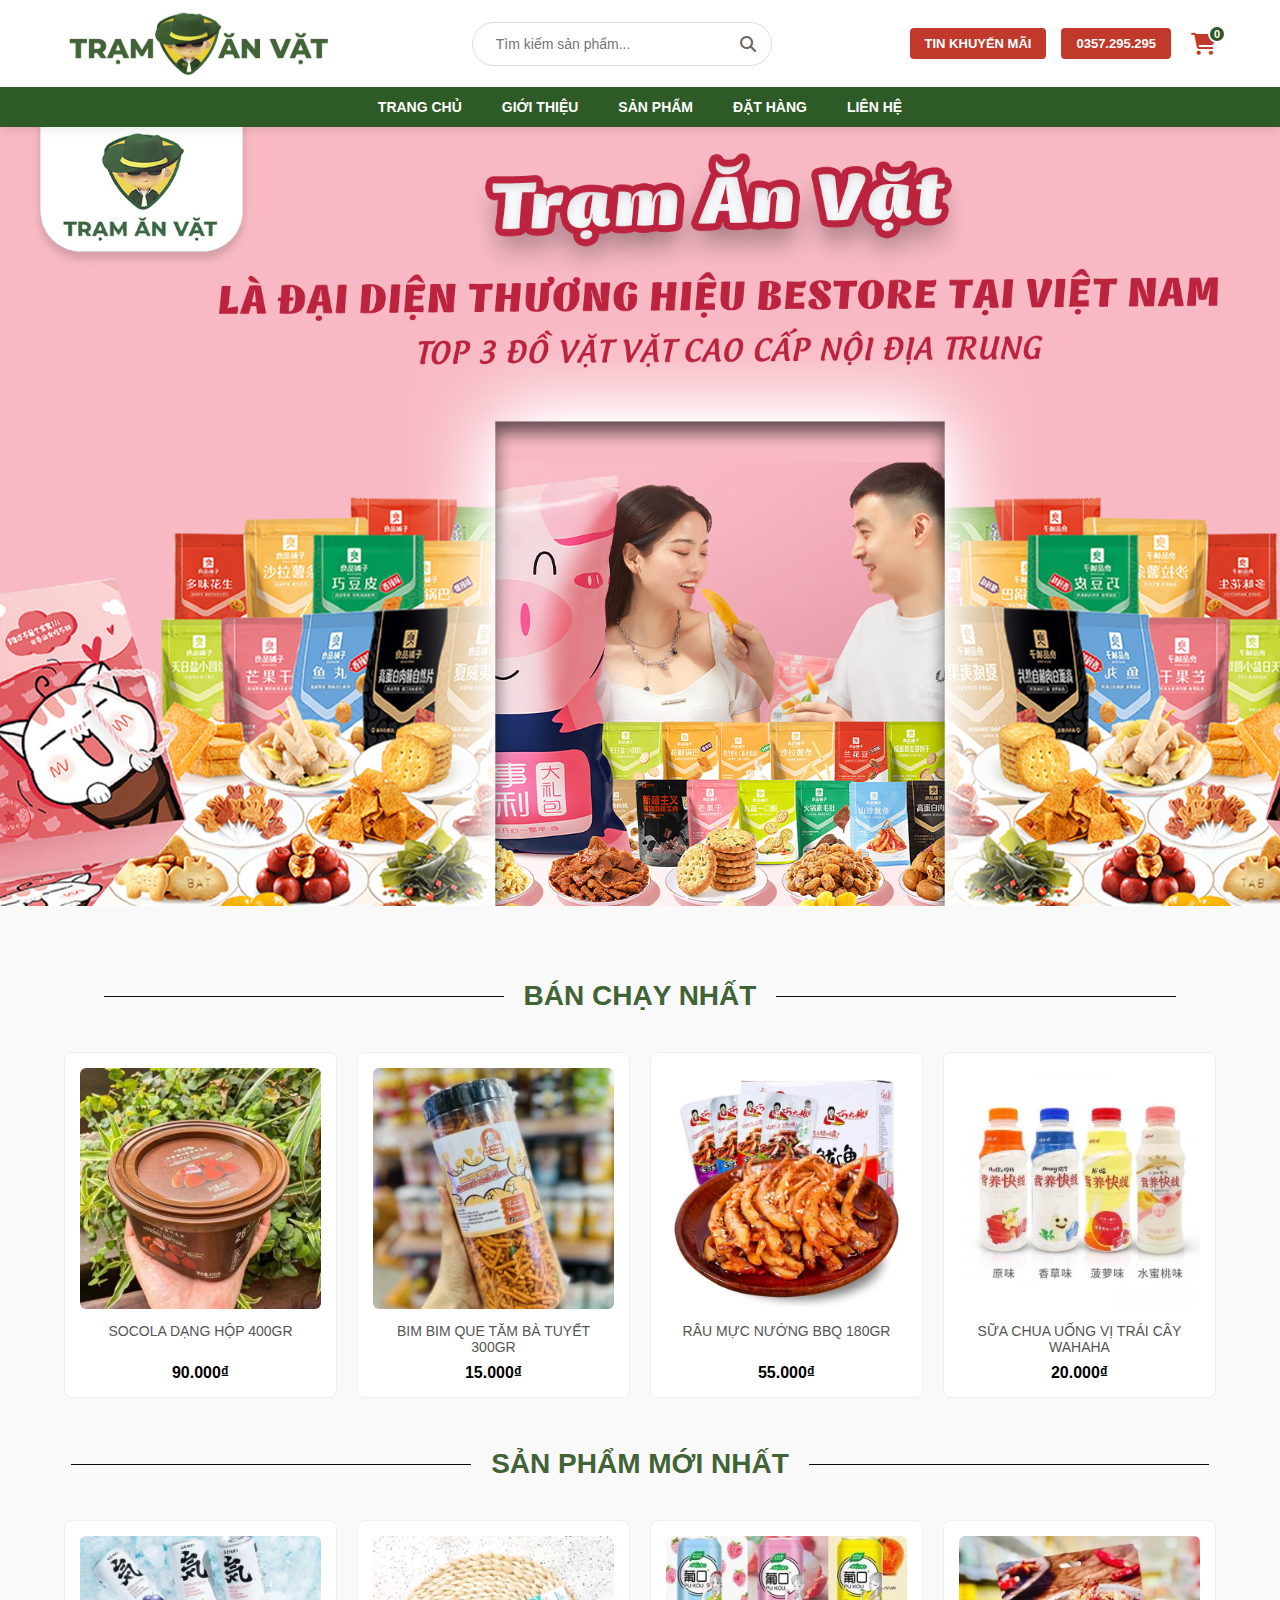
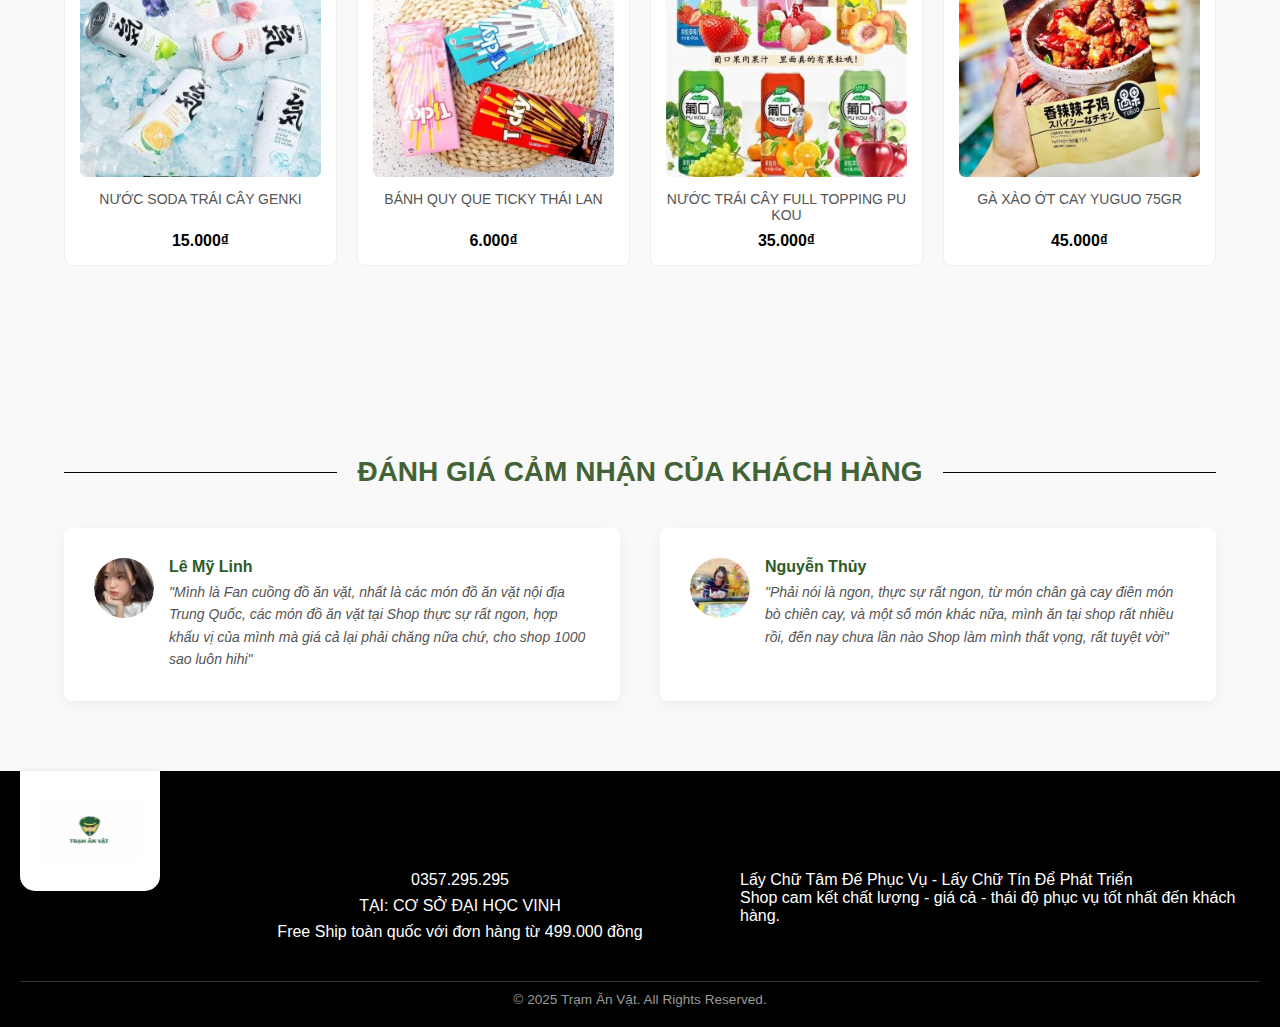
<file: index.html>
<!DOCTYPE html>
<html lang="vi">
<head>
    <meta charset="UTF-8">
    <meta name="viewport" content="width=device-width, initial-scale=1.0">
    <title>TRANG CHỦ </title>
    <link rel="stylesheet" href="css/style.css">
    <link rel="stylesheet" href="https://cdnjs.cloudflare.com/ajax/libs/font-awesome/6.5.1/css/all.min.css">
</head>
<body>
    <header class="sticky-header">
        <div class="top-bar">
            <div class="logo">
                <img src="img/logo.svg" alt="Logo Trạm Ăn Vặt">
            </div>
            <div class="search-box">
                <input type="text" placeholder="Tìm kiếm sản phẩm...">
                <i class="fa-solid fa-magnifying-glass"></i>
            </div>
            <div class="contact">
                <button class="btn-promo">TIN KHUYẾN MÃI</button>
                <span class="phone">0357.295.295</span>
                <a href="#" class="cart-box">
                    <i class="fa-solid fa-cart-shopping"></i>
                    <span class="cart-badge">0</span>
                </a>
            </div>
        </div>
        <input type="checkbox" id="menu-toggle" />
      <label for="menu-toggle" class="hamburger">
        <span></span>
        <span></span>
        <span></span>
      </label>
        <nav class="navbar">
            <ul>
                <li><a href="index.html">TRANG CHỦ</a></li>
                <li><a href="gioithieu.html">GIỚI THIỆU</a></li>
                <li><a href="sanpham.html">SẢN PHẨM</a></li>
                <li><a href="dathang.html">ĐẶT HÀNG</a></li>
                <li><a href="lienhe.html">LIÊN HỆ</a></li>
            </ul>
        </nav>
    </header>
    <main>
        <section class="hero-section">
            <img src="img/ảnh trang chủ.svg" alt="Banner Trạm Ăn Vặt">
        </section>
        <section class="product-showcase">
        <h2 class="section-title">BÁN CHẠY NHẤT</h2>
        <div class="product-list">
            <div class="product-item">
                <img src="img/socola.svg" alt="Socola Dạng Hộp">
                <p class="product-name">SOCOLA DẠNG HỘP 400GR</p>
                <p class="product-price">90.000₫</p>
            </div> 
            
            <div class="product-item">
                <img src="img/bim bim.svg" alt="Bim Bim Que Tăm">
                <p class="product-name">BIM BIM QUE TĂM BÀ TUYẾT 300GR</p>
                <p class="product-price">15.000₫</p>
            </div>
            
            <div class="product-item">
                <img src="img/râu mực.svg" alt="Râu Mực Nướng BBQ">
                <p class="product-name">RÂU MỰC NƯỚNG BBQ 180GR</p>
                <p class="product-price">55.000₫</p>
            </div>
            <div class="product-item">
                <img src="img/sữa chua.svg" alt="Sữa Chua Uống WaHaHa">
                <p class="product-name">SỮA CHUA UỐNG VỊ TRÁI CÂY WAHAHA</p>
                <p class="product-price">20.000₫</p>
            </div>    
        </div>
        <h2 class="section-title">SẢN PHẨM MỚI NHẤT</h2>
        <div class="product-list"> 
            <div class="product-item">
                <img src="img/nước soda.svg" alt="Nước Soda Trái Cây">
                <p class="product-name">NƯỚC SODA TRÁI CÂY GENKI</p>
                <p class="product-price">15.000₫</p>
            </div>
            <div class="product-item">
                <img src="img/bánh quy.svg" alt="Bánh Quy Que Ticky">
                <p class="product-name">BÁNH QUY QUE TICKY THÁI LAN</p>
                <p class="product-price">6.000₫</p>
            </div>            
            <div class="product-item">
                <img src="img/nước trái cây.svg" alt="Nước Trái Cây Full Topping">
                <p class="product-name">NƯỚC TRÁI CÂY FULL TOPPING PU KOU</p>
                <p class="product-price">35.000₫</p>
            </div>            
            <div class="product-item">
                <img src="img/gà.svg" alt="Gà Xào Ớt Cay Yugu">
                <p class="product-name">GÀ XÀO ỚT CAY YUGUO 75GR</p>
                <p class="product-price">45.000₫</p>
            </div>   
        </div>
    </section> 
    <section class="testimonial-section">
        <h2 class="section-title">ĐÁNH GIÁ CẢM NHẬN CỦA KHÁCH HÀNG</h2>
        
        <div class="testimonial-list">
            
            <div class="testimonial-item">
                <img src="img/người1.svg" alt="Avatar Lê Mỹ Linh" class="avatar">
                <div class="review-content">
                    <p class="reviewer-name">Lê Mỹ Linh</p>
                    <p class="review-text">"Mình là Fan cuồng đồ ăn vặt, nhất là các món đồ ăn vặt nội địa Trung Quốc, các món đồ ăn vặt tại Shop thực sự rất ngon, hợp khẩu vị của mình mà giá cả lại phải chăng nữa chứ, cho shop 1000 sao luôn hihi"</p>
                </div>
            </div>           
            <div class="testimonial-item">
                <img src="img/người2.svg" alt="Avatar Nguyễn Thủy" class="avatar">
                <div class="review-content">
                    <p class="reviewer-name">Nguyễn Thủy</p>
                    <p class="review-text">"Phải nói là ngon, thực sự rất ngon, từ món chân gà cay điên món bò chiên cay, và một số món khác nữa, mình ăn tại shop rất nhiều rồi, đến nay chưa lần nào Shop làm mình thất vọng, rất tuyệt vời"</p>
                </div>
            </div>           
        </div>
    </section>
    </main>
    <footer>
        <div class="footer-container">          
            <div class="footer-logo-box">
                <img src="img/logo2.svg" alt="Logo Trạm Ăn Vặt" class="footer-logo">
            </div>
            <div class="footer-contact">
                <a href="tel:0357295295" class="footer-phone">0357.295.295</a>             
                <a href="https://maps.app.goo.gl/JxB3f7P9DBhHVN7F7" target="_blank" class="footer-address">
                    TẠI: CƠ SỞ ĐẠI HỌC VINH
                </a>
                <p>Free Ship toàn quốc với đơn hàng từ 499.000 đồng</p>
            </div>            
            <div class="footer-commitment">
                <p class="philosophy">Lấy Chữ Tâm Đế Phục Vụ - Lấy Chữ Tín Để Phát Triển</p>
                <p>Shop cam kết chất lượng - giá cả - thái độ phục vụ tốt nhất đến khách hàng.</p>
            </div>   
        </div>
        <div class="footer-bottom">
            <p>&copy; 2025 Trạm Ăn Vặt. All Rights Reserved.</p>
        </div>
    </footer>
</body>
</html>
</file>
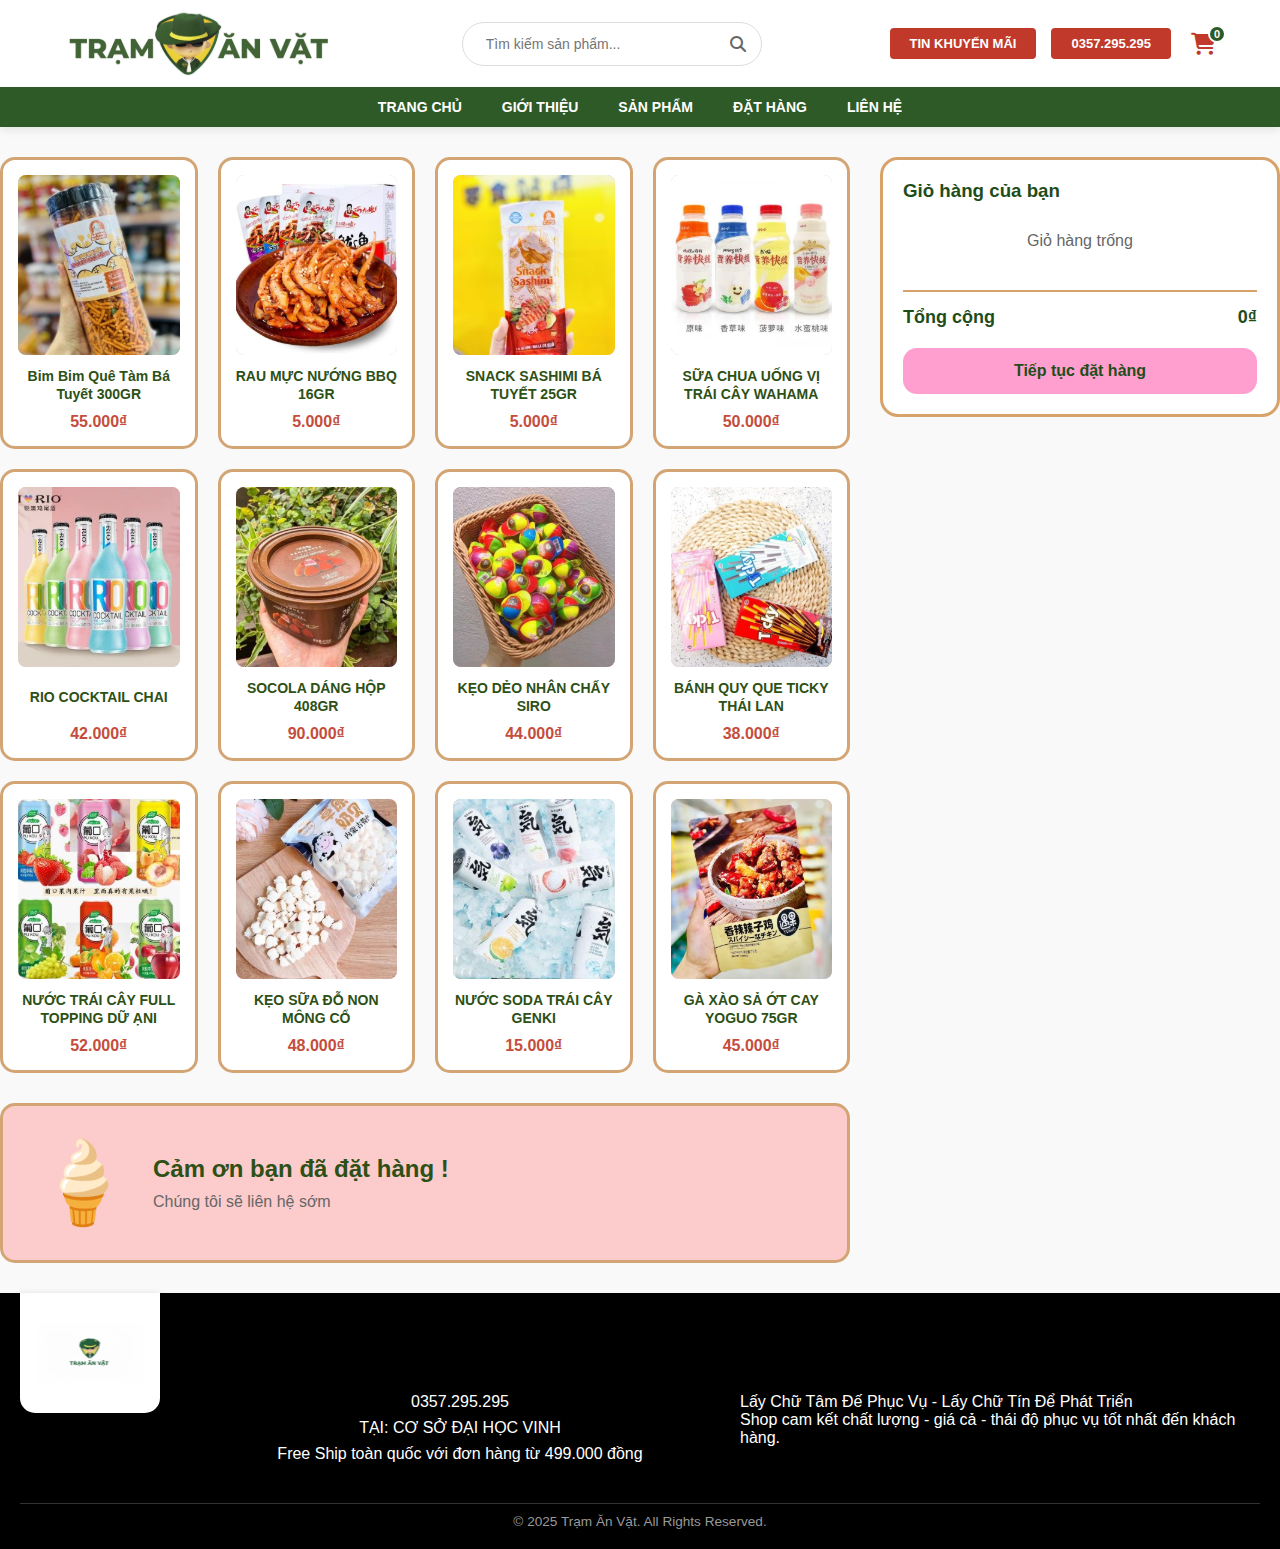
<file: dathang.html>
<!DOCTYPE html>
<html lang="en">
<head>
    <meta charset="UTF-8">
    <meta name="viewport" content="width=, initial-scale=1.0">
    <title>Đặt Hàng</title>
    <link rel="stylesheet" href="css/dathang.css">
    <link rel="stylesheet" href="https://cdnjs.cloudflare.com/ajax/libs/font-awesome/6.5.1/css/all.min.css">
</head>
<body>
       <header class="sticky-header">
        <div class="top-bar">
            <div class="logo">
                <img src="img/logo.svg" alt="Logo Trạm Ăn Vặt">
            </div>

            <div class="search-box">
                <input type="text" placeholder="Tìm kiếm sản phẩm...">
                <i class="fa-solid fa-magnifying-glass"></i>
            </div>
            <div class="contact">
                <button class="btn-promo">TIN KHUYẾN MÃI</button>
                <span class="phone">0357.295.295</span>
                <a href="#" class="cart-box">
                    <i class="fa-solid fa-cart-shopping"></i>
                    <span class="cart-badge">0</span>
                </a>
            </div>
        </div>
        <input type="checkbox" id="menu-toggle" />
      <label for="menu-toggle" class="hamburger">
        <span></span>
        <span></span>
        <span></span>
      </label>
        <nav class="navbar">
            <ul>
                <li><a href="index.html">TRANG CHỦ</a></li>
                <li><a href="gioithieu.html">GIỚI THIỆU</a></li>
                <li><a href="sanpham.html">SẢN PHẨM</a></li>
                <li><a href="dathang.html">ĐẶT HÀNG</a></li>
                <li><a href="lienhe.html">LIÊN HỆ</a></li>
            </ul>
        </nav>
    </header> 
    <main>
        <div class="container">
            <div class="content-wrapper">
                <!-- Products Grid -->
                <div class="products-section">
                    <div class="products-grid" id="productsGrid">
                        <!-- Sản phẩm được hiển thị trực tiếp trong HTML -->
                        <div class="product-card" data-id="1" data-name="Bim Bim Quê Tàm Bá Tuyết 300GR" data-price="55000">
                            <img src="img/bim bim.svg" alt="Bim Bim Quê Tàm Bá Tuyết 300GR" class="product-image">
                            <div class="product-name">Bim Bim Quê Tàm Bá Tuyết 300GR</div>
                            <div class="product-price">55.000₫</div>
                        </div>
                        <div class="product-card" data-id="2" data-name="RAU MỰC NƯỚNG BBQ 16GR" data-price="5000">
                            <img src="img/râu mực.svg" alt="RAU MỰC NƯỚNG BBQ 16GR" class="product-image">
                            <div class="product-name">RAU MỰC NƯỚNG BBQ 16GR</div>
                            <div class="product-price">5.000₫</div>
                        </div>
                        <div class="product-card" data-id="3" data-name="SNACK SASHIMI BÁ TUYẾT 25GR" data-price="5000">
                            <img src="img/snack.svg" alt="SNACK SASHIMI BÁ TUYẾT 25GR" class="product-image">
                            <div class="product-name">SNACK SASHIMI BÁ TUYẾT 25GR</div>
                            <div class="product-price">5.000₫</div>
                        </div>
                        <div class="product-card" data-id="4" data-name="SỮA CHUA UỐNG VỊ TRÁI CÂY WAHAMA" data-price="50000">
                            <img src="img/sữa chua.svg" alt="SỮA CHUA UỐNG VỊ TRÁI CÂY WAHAMA" class="product-image">
                            <div class="product-name">SỮA CHUA UỐNG VỊ TRÁI CÂY WAHAMA</div>
                            <div class="product-price">50.000₫</div>
                        </div>
                        <div class="product-card" data-id="5" data-name="RIO COCKTAIL CHAI" data-price="42000">
                            <img src="img/rio.svg" alt="RIO COCKTAIL CHAI" class="product-image">
                            <div class="product-name">RIO COCKTAIL CHAI</div>
                            <div class="product-price">42.000₫</div>
                        </div>
                        <div class="product-card" data-id="6" data-name="SOCOLA DÁNG HỘP 408GR" data-price="90000">
                            <img src="img/socola.svg" alt="SOCOLA DÁNG HỘP 408GR" class="product-image">
                            <div class="product-name">SOCOLA DÁNG HỘP 408GR</div>
                            <div class="product-price">90.000₫</div>
                        </div>
                        <div class="product-card" data-id="7" data-name="KẸO DẺO NHÂN CHẤY SIRO" data-price="44000">
                            <img src="img/kẹo dẻo.svg" alt="KẸO DẺO NHÂN CHẤY SIRO" class="product-image">
                            <div class="product-name">KẸO DẺO NHÂN CHẤY SIRO</div>
                            <div class="product-price">44.000₫</div>
                        </div>
                        <div class="product-card" data-id="8" data-name="BÁNH QUY QUE TICKY THÁI LAN" data-price="38000">
                            <img src="img/bánh quy.svg" alt="BÁNH QUY QUE TICKY THÁI LAN" class="product-image">
                            <div class="product-name">BÁNH QUY QUE TICKY THÁI LAN</div>
                            <div class="product-price">38.000₫</div>
                        </div>
                        <div class="product-card" data-id="9" data-name="NƯỚC TRÁI CÂY FULL TOPPING DỮ ẠNI" data-price="52000">
                            <img src="img/nước trái cây.svg" alt="NƯỚC TRÁI CÂY FULL TOPPING DỮ ẠNI" class="product-image">
                            <div class="product-name">NƯỚC TRÁI CÂY FULL TOPPING DỮ ẠNI</div>
                            <div class="product-price">52.000₫</div>
                        </div>
                        <div class="product-card" data-id="10" data-name="KẸO SỮA ĐỖ NON MÔNG CỔ" data-price="48000">
                            <img src="img/kẹo sữa.svg" alt="KẸO SỮA ĐỖ NON MÔNG CỔ" class="product-image">
                            <div class="product-name">KẸO SỮA ĐỖ NON MÔNG CỔ</div>
                            <div class="product-price">48.000₫</div>
                        </div>
                        <div class="product-card" data-id="11" data-name="NƯỚC SODA TRÁI CÂY GENKI" data-price="15000">
                            <img src="img/nước soda.svg" alt="NƯỚC SODA TRÁI CÂY GENKI" class="product-image">
                            <div class="product-name">NƯỚC SODA TRÁI CÂY GENKI</div>
                            <div class="product-price">15.000₫</div>
                        </div>
                        <div class="product-card" data-id="12" data-name="GÀ XÀO SẢ ỚT CAY YOGUO 75GR" data-price="45000">
                            <img src="img/gà.svg" alt="GÀ XÀO SẢ ỚT CAY YOGUO 75GR" class="product-image">
                            <div class="product-name">GÀ XÀO SẢ ỚT CAY YOGUO 75GR</div>
                            <div class="product-price">45.000₫</div>
                        </div>
                    </div>

                    <!-- Thank You Message -->
                    <div class="thank-you-box">
                        <div class="ice-cream-icon">🍦</div>
                        <div class="thank-you-content">
                            <h2>Cảm ơn bạn đã đặt hàng !</h2>
                            <p>Chúng tôi sẽ liên hệ sớm</p>
                        </div>
                    </div>
                </div>

                <!-- Cart Sidebar -->
                <div class="cart-sidebar">
                    <div class="cart-boxx">
                        <h3>Giỏ hàng của bạn</h3>
                        <div class="cart-items" id="cartItems">
                            <p style="text-align: center; padding: 20px; color: #666;">Giỏ hàng trống</p>
                        </div>
                        <div class="cart-total">
                            <strong>Tổng cộng</strong>
                            <strong><span id="totalPrice">0</span>₫</strong>
                        </div>
                        <button class="btn-checkout" onclick="showCheckoutForm()">Tiếp tục đặt hàng</button>
                    </div>

                    <!-- Checkout Form -->
                    <div class="checkout-form" id="checkoutForm" style="display: none;">
                        <h3>Thông tin đặt hàng</h3>
                        <form onsubmit="submitOrder(event)">
                            <div class="form-group">
                                <label>Họ và tên</label>
                                <input type="text" required>
                            </div>
                            <div class="form-group">
                                <label>Số điện thoại</label>
                                <input type="tel" required>
                            </div>
                            <div class="form-group">
                                <label>Địa chỉ giao hàng</label>
                                <input type="text" required>
                            </div>
                            <div class="form-group">
                                <label>Ghi chú</label>
                                <textarea rows="3"></textarea>
                            </div>
                            <div class="payment-method">
                                <label>
                                    <input type="radio" name="payment" value="cod" checked>
                                    <span>COD</span>
                                </label>
                                <label>
                                    <input type="radio" name="payment" value="bank">
                                    <span>Chuyển khoản</span>
                                </label>
                            </div>
                            <button type="submit" class="btn-submit">Xác nhận đặt hàng</button>
                        </form>
                    </div>
                </div>
            </div>
        </div>             
    </main>
    <footer>
        <div class="footer-container">          
            <div class="footer-logo-box">
                <img src="img/logo2.svg" alt="Logo Trạm Ăn Vặt" class="footer-logo">
            </div>
            <div class="footer-contact">
                <a href="tel:0357295295" class="footer-phone">0357.295.295</a>             
                <a href="https://maps.app.goo.gl/JxB3f7P9DBhHVN7F7" target="_blank" class="footer-address">
                    TẠI: CƠ SỞ ĐẠI HỌC VINH
                </a>
                <p>Free Ship toàn quốc với đơn hàng từ 499.000 đồng</p>
            </div>            
            <div class="footer-commitment">
                <p class="philosophy">Lấy Chữ Tâm Đế Phục Vụ - Lấy Chữ Tín Để Phát Triển</p>
                <p>Shop cam kết chất lượng - giá cả - thái độ phục vụ tốt nhất đến khách hàng.</p>
            </div>   
        </div>
        <div class="footer-bottom">
            <p>&copy; 2025 Trạm Ăn Vặt. All Rights Reserved.</p>
        </div>
    </footer>
    <script src="js/dathang.js"></script> 
</body>
</html>
</file>
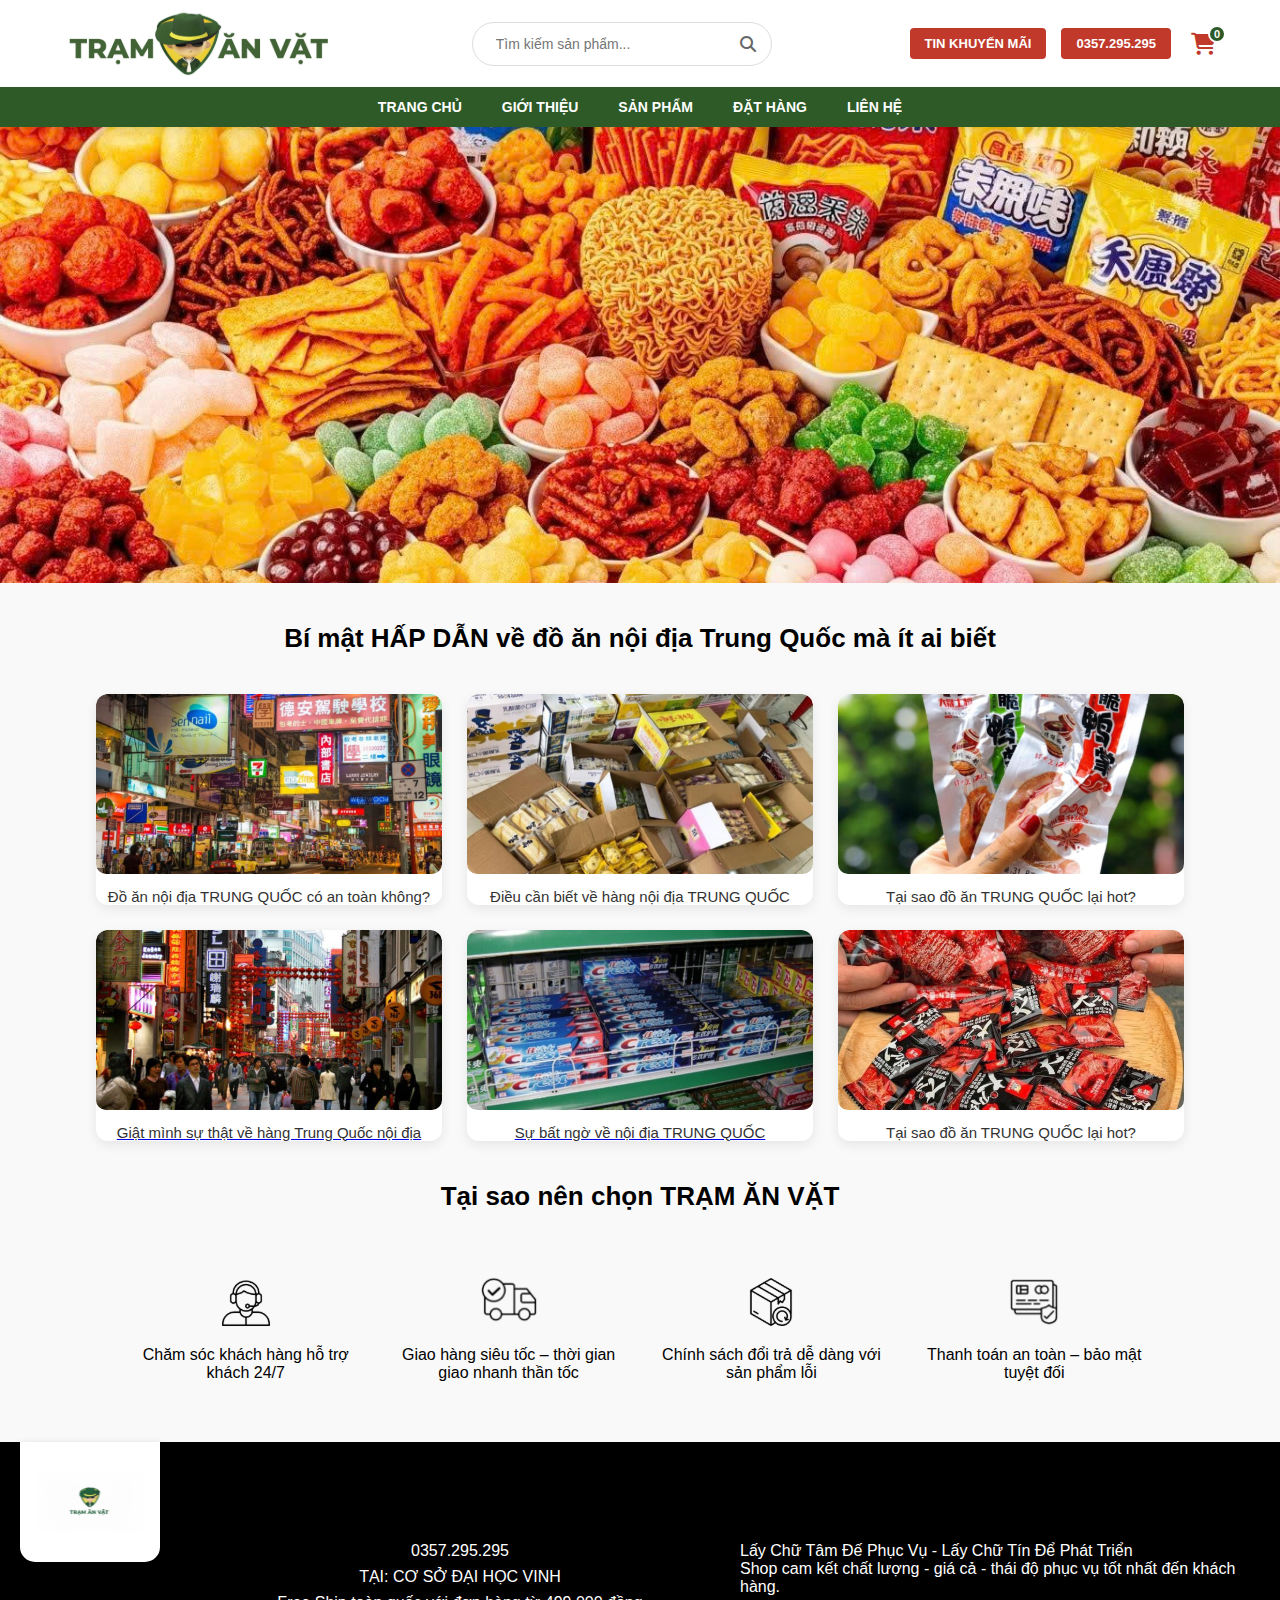
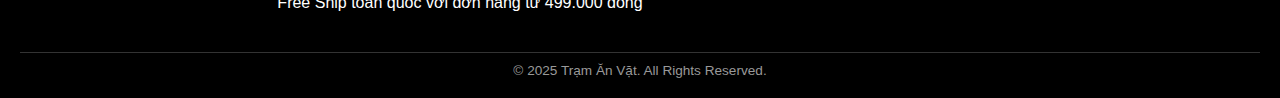
<file: gioithieu.html>
<!DOCTYPE html>
<html lang="vi">
  <head>
    <meta charset="UTF-8" />
    <meta name="viewport" content="width=device-width, initial-scale=1.0" />
    <title>Giới Thiệu</title>
    <link rel="stylesheet" href="css/gioithieu.css"/>
    <link rel="stylesheet" href="https://cdnjs.cloudflare.com/ajax/libs/font-awesome/6.5.1/css/all.min.css">
  </head>
  <body>
    <header class="sticky-header">
        <div class="top-bar">
            <div class="logo">
                <img src="img/logo.svg" alt="Logo Trạm Ăn Vặt">
            </div>

            <div class="search-box">
                <input type="text" placeholder="Tìm kiếm sản phẩm...">
                <i class="fa-solid fa-magnifying-glass"></i>
            </div>

            <div class="contact">
                <button class="btn-promo">TIN KHUYẾN MÃI</button>
                <span class="phone">0357.295.295</span>
                <a href="#" class="cart-box">
                    <i class="fa-solid fa-cart-shopping"></i>
                    <span class="cart-badge">0</span>
                </a>
            </div>
        </div>
        <input type="checkbox" id="menu-toggle" />
      <label for="menu-toggle" class="hamburger">
        <span></span>
        <span></span>
        <span></span>
      </label>
        <nav class="navbar">
            <ul>
                <li><a href="index.html">TRANG CHỦ</a></li>
                <li><a href="gioithieu.html">GIỚI THIỆU</a></li>
                <li><a href="sanpham.html">SẢN PHẨM</a></li>
                <li><a href="dathang.html">ĐẶT HÀNG</a></li>
                <li><a href="lienhe.html">LIÊN HỆ</a></li>
            </ul>
        </nav>
    </header>
    <section class="banner">
      <img
        src="img/logo giới thiệu.svg"
        alt="Trạm Ăn Vặt"
        style="width: 100%; height: auto; display: block"
      />
    </section>
    <h2 class="big-title">
      Bí mật HẤP DẪN về đồ ăn nội địa Trung Quốc mà ít ai biết
    </h2>

    <section class="articles">
      <div class="item"data-page=Đồ ăn nội địa.html">
        <img src="img/giới thiệu1.svg" />
        <p>Đồ ăn nội địa TRUNG QUỐC có an toàn không?</p>
      </div>

      <div class="item"data-page=Điều cần biết.html">
        <img src="img/giới thiệu2.svg" />
        <p>Điều cần biết về hàng nội địa TRUNG QUỐC</p>
      </div>

      <div class="item"data-page=Tại sao đồ ăn.html>
        <img src="img/giới thiệu3.svg" />
        <p>Tại sao đồ ăn TRUNG QUỐC lại hot?</p>
      </div>

      
      <div class="item">
        <a href="giatminh.html" class="full-link">
          <img src="img/giới thiệu 4.svg" alt="Giật mình sự thật" />
          <p>Giật mình sự thật về hàng Trung Quốc nội địa</p>
        </a>
      </div>

      <div class="item">
        <a href="suthat.html" class="full-link">
          <img src="img/giới thiệu5.svg" alt="Sự bất ngờ" />
          <p>Sự bất ngờ về nội địa TRUNG QUỐC</p>
        </a>
      </div>

      <div class="item"data-page=Tại sao đồ ăn.html>
        <img src="img/giới thiệu6.svg" />
        <p>Tại sao đồ ăn TRUNG QUỐC lại hot?</p>
      </div>
      </div>
    </section>

    <h2 class="big-title">Tại sao nên chọn TRẠM ĂN VẶT</h2>

    <section class="why">
      <div class="why-item">
        <img src="img/lý do1.svg" />
        <p>Chăm sóc khách hàng hỗ trợ khách 24/7</p>
      </div>

      <div class="why-item">
        <img src="img/lý do2.svg" />
        <p>Giao hàng siêu tốc – thời gian giao nhanh thần tốc</p>
      </div>

      <div class="why-item">
        <img src="img/lý do3.svg" />
        <p>Chính sách đổi trả dễ dàng với sản phẩm lỗi</p>
      </div>

      <div class="why-item">
        <img src="img/lý do4.svg" />
        <p>Thanh toán an toàn – bảo mật tuyệt đối</p>
      </div>
    </section>
<footer>
      <div class="footer-container">
        <div class="footer-logo-box">
          <img
            src="img/logo2.svg"
            alt="Logo Trạm Ăn Vặt"
            class="footer-logo"
          />
        </div>

        <div class="footer-contact">
          <a href="tel:0357295295" class="footer-phone">0357.295.295</a>

          <a
            href="https://maps.app.goo.gl/JxB3f7P9DBhHVN7F7"
            target="_blank"
            class="footer-address"
          >
            TẠI: CƠ SỞ ĐẠI HỌC VINH
          </a>
          <p>Free Ship toàn quốc với đơn hàng từ 499.000 đồng</p>
        </div>

        <div class="footer-commitment">
          <p class="philosophy">
            Lấy Chữ Tâm Đế Phục Vụ - Lấy Chữ Tín Để Phát Triển
          </p>
          <p>
            Shop cam kết chất lượng - giá cả - thái độ phục vụ tốt nhất đến
            khách hàng.
          </p>
        </div>
      </div>
      <div class="footer-bottom">
        <p>&copy; 2025 Trạm Ăn Vặt. All Rights Reserved.</p>
      </div>
    </footer>
  </body>
</html>
</file>
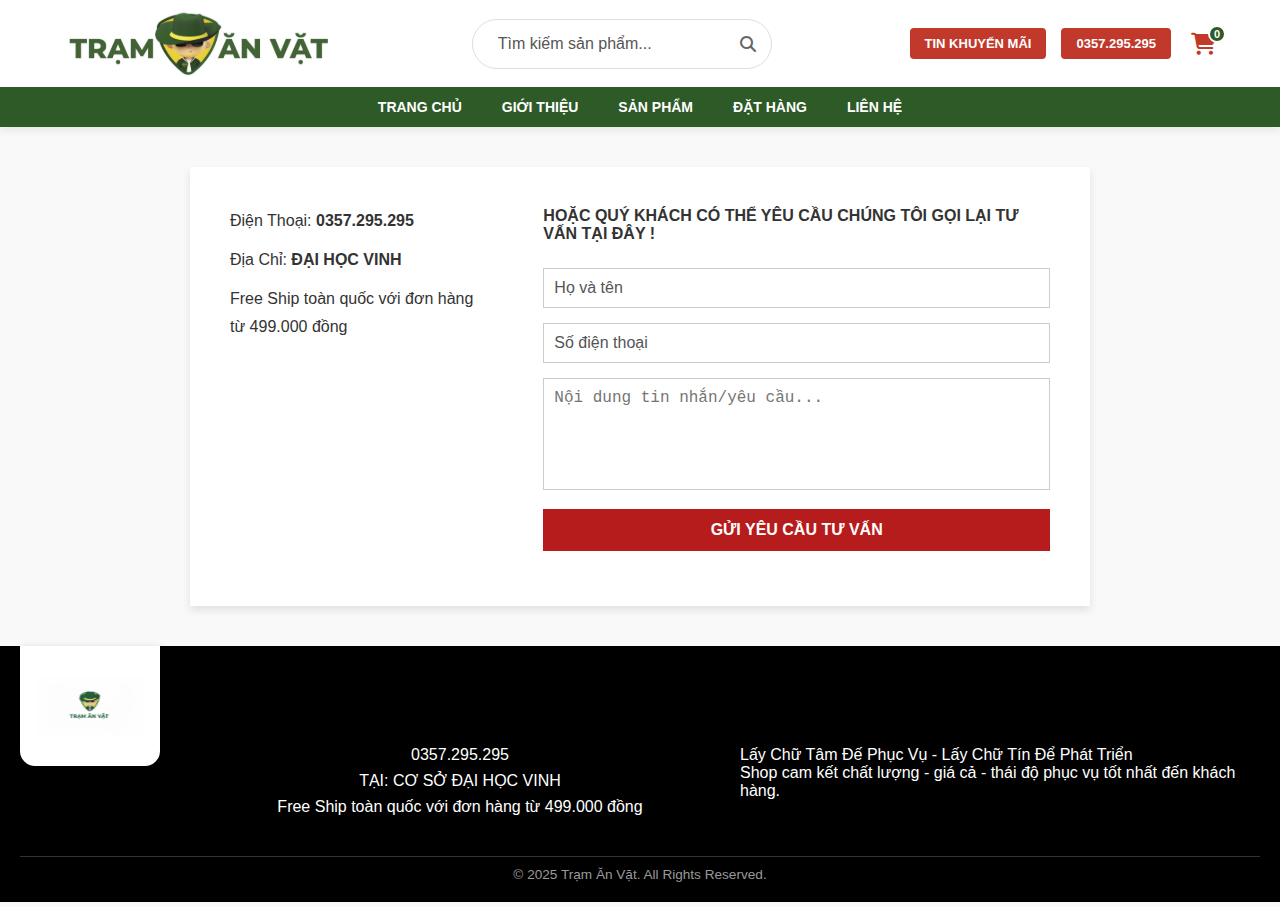
<file: lienhe.html>
<!DOCTYPE html>
<html lang="en">
<head>
    <meta charset="UTF-8">
    <meta name="viewport" content="width=device-width, initial-scale=1.0">
    <title>Liên Hệ</title>
    <link rel="stylesheet" href="css/lienhe.css">
    <link rel="stylesheet" href="https://cdnjs.cloudflare.com/ajax/libs/font-awesome/6.5.1/css/all.min.css"> 
</head>
<body>
    <header class="sticky-header">
        <div class="top-bar">
            <div class="logo">
                <img src="img/logo.svg" alt="Logo Trạm Ăn Vặt">
            </div>
            <div class="search-box">
                <input type="text" placeholder="Tìm kiếm sản phẩm...">
                <i class="fa-solid fa-magnifying-glass"></i>
            </div>

            <div class="contact">
                <button class="btn-promo">TIN KHUYẾN MÃI</button>
                <span class="phone">0357.295.295</span>
                <a href="#" class="cart-box">
                    <i class="fa-solid fa-cart-shopping"></i>
                    <span class="cart-badge">0</span>
                </a>
            </div>
        </div>
        <input type="checkbox" id="menu-toggle" />
      <label for="menu-toggle" class="hamburger">
        <span></span>
        <span></span>
        <span></span>
      </label>
        <nav class="navbar">
            <ul>
                <li><a href="index.html">TRANG CHỦ</a></li>
                <li><a href="gioithieu.html">GIỚI THIỆU</a></li>
                <li><a href="sanpham.html">SẢN PHẨM</a></li>
                <li><a href="dathang.html">ĐẶT HÀNG</a></li>
                <li><a href="lienhe.html">LIÊN HỆ</a></li>
            </ul>
        </nav>
    </header>
    <main>
        <div class="contact-container">
        <div class="contact-info">
            <p>
                Điện Thoại: <a href="tel:0357295295" class="contact-link">0357.295.295</a>
            </p>
            <p>
                Địa Chỉ: <a href="https://maps.app.goo.gl/JxB3f7P9DBhHVN7F7" target="_blank" class="contact-link">ĐẠI HỌC VINH</a>
            </p>
            <p>Free Ship toàn quốc với đơn hàng <br> từ 499.000 đồng</p>
        </div>

        <div class="contact-form">
            <p class="form-title"><b>HOẶC QUÝ KHÁCH CÓ THỂ YÊU CẦU CHÚNG TÔI GỌI LẠI TƯ VẤN TẠI ĐÂY !</b></p>

            <div id="successNotification" class="success-message">
                Yêu cầu tư vấn của Quý Khách đã được gửi thành công! Chúng tôi sẽ liên hệ lại trong thời gian sớm nhất.
            </div>
            <form id="contactForm"> <div class="form-group">
                    <input type="text" id="name" name="name" placeholder="Họ và tên" required>
                </div>

                <div class="form-group">
                    <input type="tel" id="phone" name="phone" placeholder="Số điện thoại" required>
                </div>

                <div class="form-group">
                    <textarea id="message" name="message" rows="5" placeholder="Nội dung tin nhắn/yêu cầu..."></textarea>
                </div>

                <div class="form-group">
                    <button type="submit" class="submit-button">GỬI YÊU CẦU TƯ VẤN</button>
                </div>
            </form>
        </div>
    </div>
    </main>
    <footer>
        <div class="footer-container">
            
            <div class="footer-logo-box">
                <img src="img/logo2.svg" alt="Logo Trạm Ăn Vặt" class="footer-logo">
            </div>
            
            <div class="footer-contact">
                <a href="tel:0357295295" class="footer-phone">0357.295.295</a>
                
                <a href="https://maps.app.goo.gl/JxB3f7P9DBhHVN7F7" target="_blank" class="footer-address">
                    TẠI: CƠ SỞ ĐẠI HỌC VINH
                </a>
                <p>Free Ship toàn quốc với đơn hàng từ 499.000 đồng</p>
            </div>
            
            <div class="footer-commitment">
                <p class="philosophy">Lấy Chữ Tâm Đế Phục Vụ - Lấy Chữ Tín Để Phát Triển</p>
                <p>Shop cam kết chất lượng - giá cả - thái độ phục vụ tốt nhất đến khách hàng.</p>
            </div> 
        </div>
        <div class="footer-bottom">
            <p>© 2025 Trạm Ăn Vặt. All Rights Reserved.</p>
        </div>
    </footer>
    <script src="js/lienhe.js"></script> 
</body>
</html>
</file>
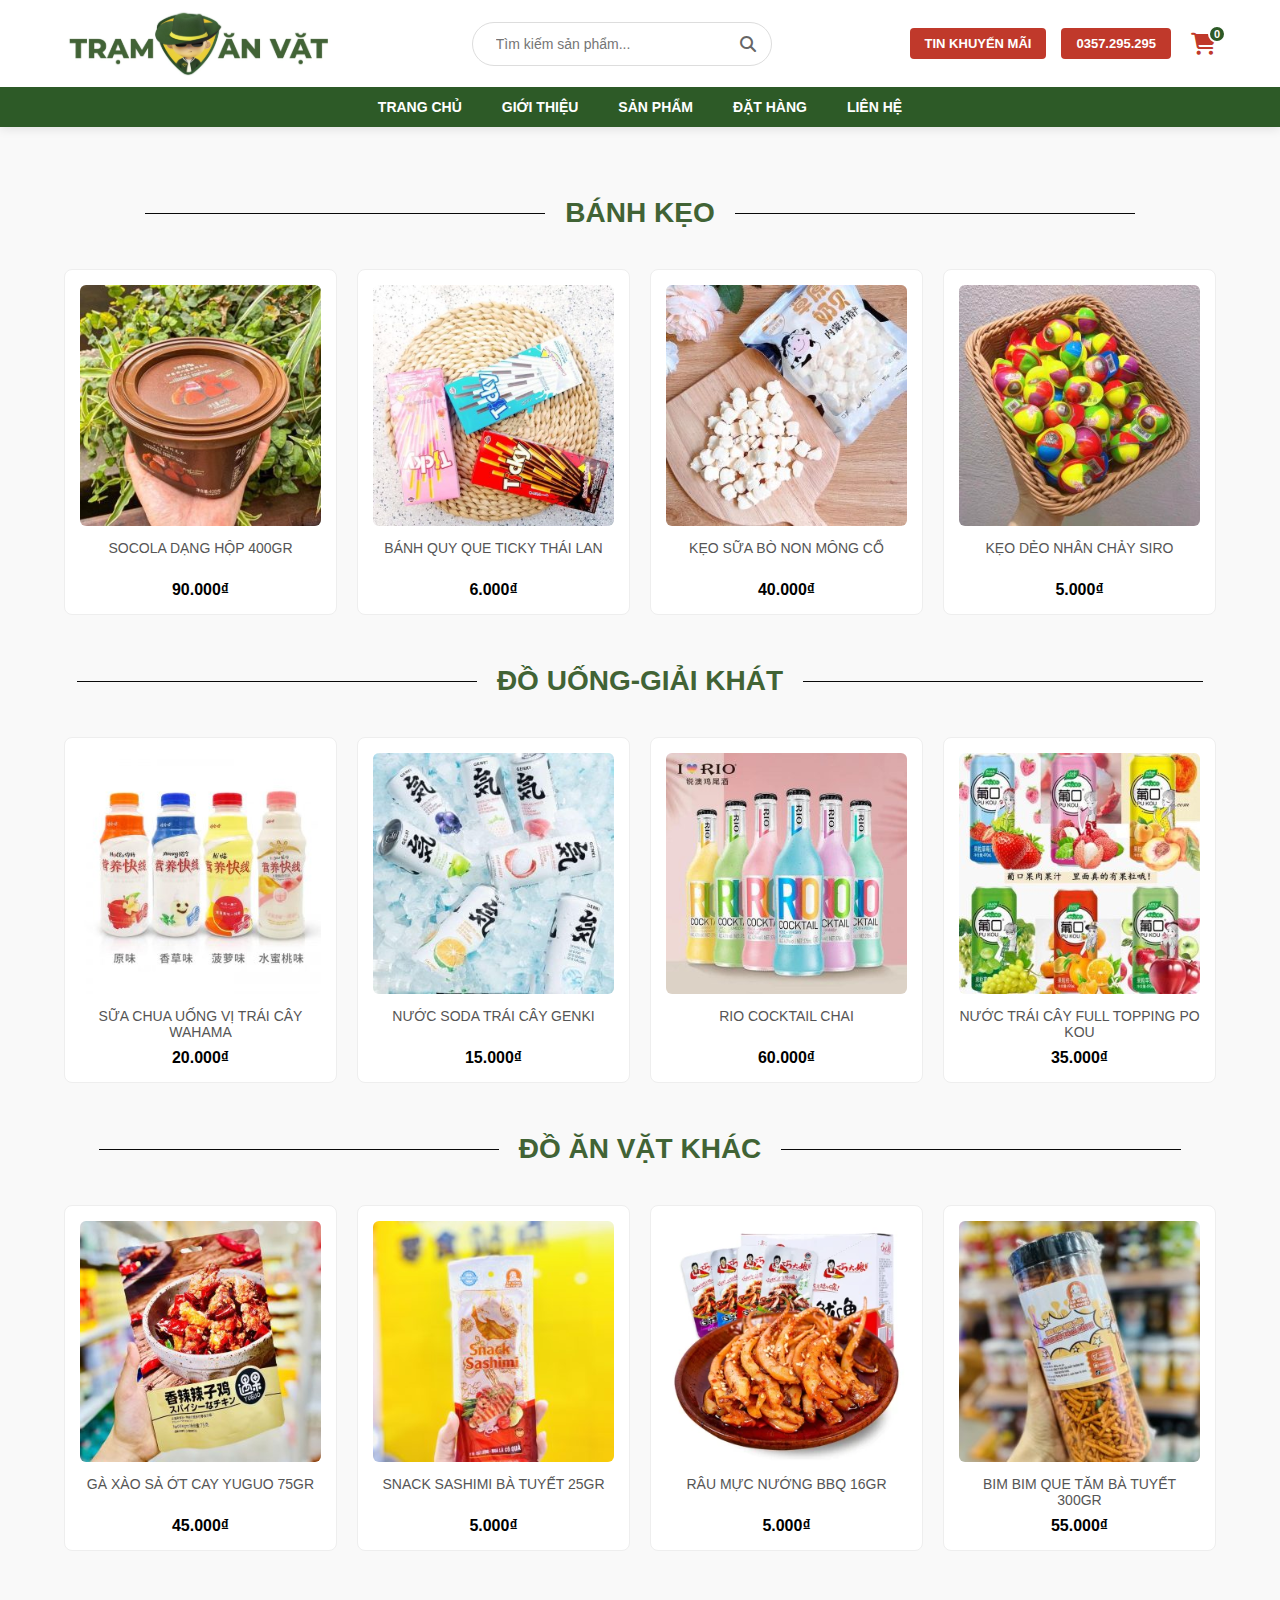
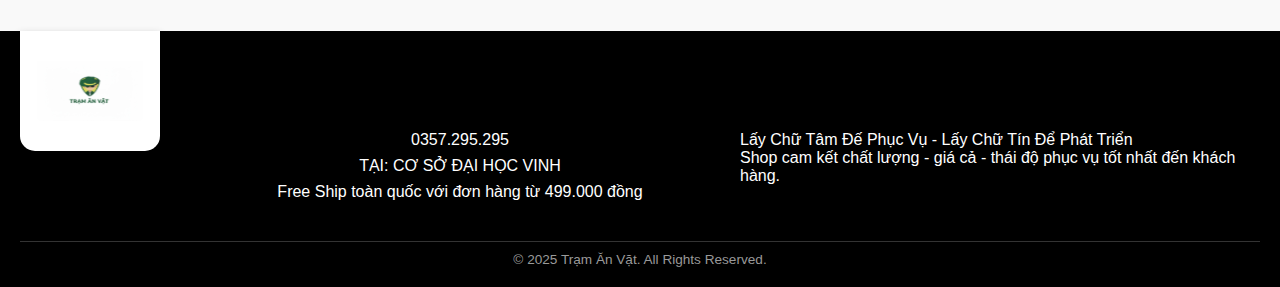
<file: sanpham.html>
<!DOCTYPE html>
<html lang="en">
<head>
  <meta charset="UTF-8">
  <meta name="viewport" content="width=device-width, initial-scale=1.0">
  <title>SẢN PHẨM</title>
  <link rel="stylesheet" href="css/sanpham.css">
  <link rel="stylesheet" href="https://cdnjs.cloudflare.com/ajax/libs/font-awesome/6.5.1/css/all.min.css">  
</head>
<body>
 <header class="sticky-header">
        <div class="top-bar">
            <div class="logo">
                <img src="img/logo.svg" alt="Logo Trạm Ăn Vặt">
            </div>
            <div class="search-box">
                <input type="text" placeholder="Tìm kiếm sản phẩm...">
                <i class="fa-solid fa-magnifying-glass"></i>
            </div>

            <div class="contact">
                <button class="btn-promo">TIN KHUYẾN MÃI</button>
                <span class="phone">0357.295.295</span>
                <a href="#" class="cart-box">
                    <i class="fa-solid fa-cart-shopping"></i>
                    <span class="cart-badge">0</span>
                </a>
            </div>
        </div>
        <input type="checkbox" id="menu-toggle" />
      <label for="menu-toggle" class="hamburger">
        <span></span>
        <span></span>
        <span></span>
      </label>
        <nav class="navbar">
            <ul>
                <li><a href="index.html">TRANG CHỦ</a></li>
                <li><a href="gioithieu.html">GIỚI THIỆU</a></li>
                <li><a href="sanpham.html">SẢN PHẨM</a></li>
                <li><a href="dathang.html">ĐẶT HÀNG</a></li>
                <li><a href="lienhe.html">LIÊN HỆ</a></li>
            </ul>
        </nav>
    </header>
    <main>
        <section class="product-showcase">
        <h2 class="section-title">BÁNH KẸO</h2>
        <div class="product-list">
          <div class="product-item">
                <a href="socolla.html"><img src="img/socola.svg" alt="Socola Dạng Hộp"></a>
                <p class="product-name">SOCOLA DẠNG HỘP 400GR</p>
                <p class="product-price">90.000₫</p>
            </div>
            <div class="product-item">
                <a href="#"><img src="img/bánh quy.svg" alt="bánh quy que thái lan"></a>
                <p class="product-name">BÁNH QUY QUE TICKY THÁI LAN </p>
                <p class="product-price">6.000₫</p>
            </div>
            <div class="product-item">
                <a href="#"><img src="img/kẹo sữa.svg" alt="kẹo sữa bò"></a>
                <p class="product-name">KẸO SỮA BÒ NON MÔNG CỔ </p>
                <p class="product-price">40.000₫</p>
            </div>
            <div class="product-item">
                <a href="#"><img src="img/kẹo dẻo.svg" alt="kẹo dẻo nhân chảy"></a>
                <p class="product-name">KẸO DẺO NHÂN CHẢY SIRO </p>
                <p class="product-price">5.000₫</p>
            </div>
        </div>   
        <h2 class="section-title">ĐỒ UỐNG-GIẢI KHÁT</h2>
        <div class="product-list">
          <div class="product-item">
                <a href="#"><img src="img/sữa chua.svg" alt="sữa chua uống"></a>
                <p class="product-name">SỮA CHUA UỐNG VỊ TRÁI CÂY WAHAMA</p>
                <p class="product-price">20.000₫</p>
            </div>
            <div class="product-item">
                <a href="#"><img src="img/nước soda.svg" alt="nước soda trái cây"></a>
                <p class="product-name">NƯỚC SODA TRÁI CÂY GENKI</p>
                <p class="product-price">15.000₫</p>
            </div>
            <div class="product-item">
                <a href="#"><img src="img/rio.svg" alt="rio cocktail"></a>
                <p class="product-name">RIO COCKTAIL CHAI </p>
                <p class="product-price">60.000₫</p>
            </div>
            <div class="product-item">
                <a href="#"><img src="img/nước trái cây.svg" alt="nước trái cây full topping"></a>
                <p class="product-name">NƯỚC TRÁI CÂY FULL TOPPING PO KOU </p>
                <p class="product-price">35.000₫</p>
            </div>
        </div>
        <h2 class="section-title">ĐỒ ĂN VẶT KHÁC</h2>
        <div class="product-list">
            <div class="product-item">
                <a href="#"><img src="img/gà.svg" alt="gà xào sả ớt"></a>
                <p class="product-name">GÀ XÀO SẢ ỚT CAY YUGUO 75GR</p>
                <p class="product-price">45.000₫</p>
            </div>
            <div class="product-item">
                <a href="#"><img src="img/snack.svg" alt="snack sashimi"></a>
                <p class="product-name">SNACK SASHIMI BÀ TUYẾT 25GR</p>
                <p class="product-price">5.000₫</p>
            </div>
            <div class="product-item">
                <a href="#"><img src="img/râu mực.svg" alt="râu mực nướng"></a>
                <p class="product-name">RÂU MỰC NƯỚNG BBQ 16GR</p>
                <p class="product-price">5.000₫</p>
            </div>
            <div class="product-item">
                <a href="#"><img src="img/bim bim.svg" alt="bim bim que"></a>
                <p class="product-name">BIM BIM QUE TĂM BÀ TUYẾT 300GR</p>
                <p class="product-price">55.000₫</p>
            </div>
    </main>
    <footer>
        <div class="footer-container">
            
            <div class="footer-logo-box">
                <img src="img/logo2.svg" alt="Logo Trạm Ăn Vặt" class="footer-logo">
            </div>
            
            <div class="footer-contact">
                <a href="tel:0357295295" class="footer-phone">0357.295.295</a>
                
                <a href="https://maps.app.goo.gl/JxB3f7P9DBhHVN7F7" target="_blank" class="footer-address">
                    TẠI: CƠ SỞ ĐẠI HỌC VINH
                </a>
                <p>Free Ship toàn quốc với đơn hàng từ 499.000 đồng</p>
            </div>
            
            <div class="footer-commitment">
                <p class="philosophy">Lấy Chữ Tâm Đế Phục Vụ - Lấy Chữ Tín Để Phát Triển</p>
                <p>Shop cam kết chất lượng - giá cả - thái độ phục vụ tốt nhất đến khách hàng.</p>
            </div>   
        </div>
        <div class="footer-bottom">
            <p>© 2025 Trạm Ăn Vặt. All Rights Reserved.</p>
        </div>
    </footer>
</body>
</html>
</file>
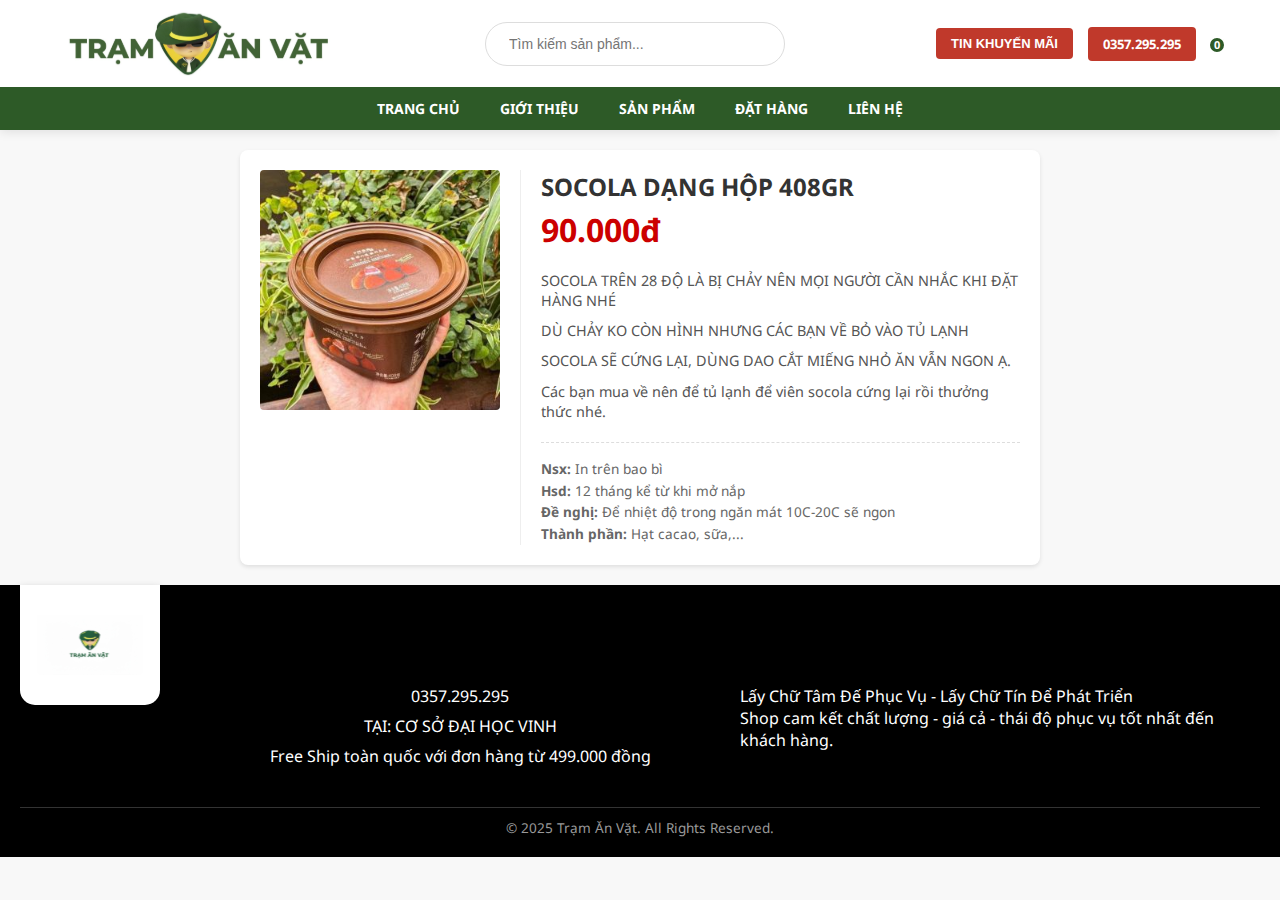
<file: socolla.html>
<!DOCTYPE html>
<html lang="vi">
<head>
    <meta charset="UTF-8">
    <meta name="viewport" content="width=device-width, initial-scale=1.0">
    <title>Sản phẩm Socola</title>
    <link rel="stylesheet" href="css/sanpham.css"> 
    <link rel="stylesheet" href="https://cdnjs.cloudflare.com/ajax/libs/font-awesome/6.5.1/css/all.min.css" integrity="sha512-DTOQO9RWCH3ppGqcWaEA1BIZOC6xxalwEsw9c2QQeAIftl+Vegovlnee1c9QX4TctnWMn13TZye+giMm8e2LwA==" crossorigin="anonymous" referrerpolicy="no-referrer" />
    <link href="https://fonts.googleapis.com/css2?family=Noto+Sans:wght@400;700&display=swap" rel="stylesheet">
    
    <style>
       
        body {
            font-family: 'Noto Sans', Arial, sans-serif;
            margin: 0;
            padding: 0; 
            background-color: #f8f8f8; 
        
        }

        .product-container {
            display: flex; 
            width: 100%;
            max-width: 800px; 
            background-color: #fff;
            padding: 20px;
            border-radius: 8px;
            box-shadow: 0 2px 4px rgba(0, 0, 0, 0.1);
            
            margin: 20px auto; 
        }
        .product-image-wrapper {
            flex: 1; 
            padding-right: 20px;
        }

        .product-image {
            width: 100%;
            height: auto;
            display: block;
            border-radius: 4px;
        }
        .product-details {
            flex: 2; 
            padding-left: 20px;
            border-left: 1px solid #eee; 
        }
        .product-title {
            font-size: 1.5em; 
            font-weight: 700;
            margin-top: 0;
            margin-bottom: 5px;
            color: #333;
            text-transform: uppercase;
        }
        .product-price {
            font-size: 2em; 
            font-weight: 700;
            color: #cc0000; 
            margin-top: 5px;
            margin-bottom: 20px;
        }
        .product-description p {
            font-size: 0.9em;
            line-height: 1.4;
            margin-bottom: 10px;
            color: #555;
        }
        .product-info {
            margin-top: 20px;
            padding-top: 15px;
            border-top: 1px dashed #ddd;
            font-size: 0.85em;
            line-height: 1.6;
            color: #666;
        }
        @media (max-width: 600px) {
            .product-container {
                flex-direction: column; 
                padding: 15px;
                
                margin-left: 0; 
                margin-right: 0;
            }

            .product-image-wrapper {
                padding-right: 0;
                margin-bottom: 15px;
            }

            .product-details {
                padding-left: 0;
                border-left: none;
                border-top: 1px solid #eee;
                padding-top: 15px;
            }
        }
    </style>
</head>
<body>
    <header class="sticky-header">
        <div class="top-bar">
            <div class="logo">
                <img src="img/logo.svg" alt="Logo">
            </div>

            <div class="search-box">
                <input type="text" placeholder="Tìm kiếm sản phẩm...">
                <i class="fa-solid fa-magnifying-glass"></i>
            </div>

            <div class="contact">
                <button class="btn-promo">TIN KHUYẾN MÃI</button>
                <span class="phone">0357.295.295</span>
                
                <a href="#" class="cart-box">
                    <i class="fa-solid fa-cart-shopping"></i>
                    <span class="cart-badge">0</span>
                </a>
            </div>
        </div>
        <input type="checkbox" id="menu-toggle" />
      <label for="menu-toggle" class="hamburger">
        <span></span>
        <span></span>
        <span></span>
      </label>
        <nav class="navbar">
            <ul>
                <li><a href="index.html">TRANG CHỦ</a></li>
                <li><a href="gioithieu.html">GIỚI THIỆU</a></li>
                <li><a href="sanpham.html">SẢN PHẨM</a></li>
                <li><a href="dathang.html">ĐẶT HÀNG</a></li>
                <li><a href="lienhe.html">LIÊN HỆ</a></li>
            </ul>
        </nav>
    </header> 
    <div class="product-container">
        <div class="product-image-wrapper">
            <img src="img/socola.svg" alt="Socola dạng hộp 408g" class="product-image">
        </div>

        <div class="product-details">
            <h1 class="product-title">SOCOLA DẠNG HỘP 408GR</h1>
            <p class="product-price">90.000đ</p>

            <div class="product-description">
                <p>SOCOLA TRÊN 28 ĐỘ LÀ BỊ CHẢY NÊN MỌI NGƯỜI CẦN NHẮC KHI ĐẶT HÀNG NHÉ</p>
                <p>DÙ CHẢY KO CÒN HÌNH NHƯNG CÁC BẠN VỀ BỎ VÀO TỦ LẠNH</p>
                <p>SOCOLA SẼ CỨNG LẠI, DÙNG DAO CẮT MIẾNG NHỎ ĂN VẪN NGON Ạ.</p>
                <p>Các bạn mua về nên để tủ lạnh để viên socola cứng lại rồi thưởng thức nhé.</p>
            </div>

            <div class="product-info">
                <p><strong>Nsx:</strong> In trên bao bì</p>
                <p><strong>Hsd:</strong> 12 tháng kể từ khi mở nắp</p>
                <p><strong>Đề nghị:</strong> Để nhiệt độ trong ngăn mát 10C-20C sẽ ngon</p>
                <p><strong>Thành phần:</strong> Hạt cacao, sữa,...</p>
            </div>
        </div>
    </div>
    
    <footer>
        <div class="footer-container">
            
            <div class="footer-logo-box">
                <img src="img/logo2.svg" alt="Logo Trạm Ăn Vặt" class="footer-logo">
            </div>
            
            <div class="footer-contact">
                <a href="tel:0357295295" class="footer-phone">0357.295.295</a>
                
                <a href="https://maps.app.goo.gl/JxB3f7P9DBhHVN7F7" target="_blank" class="footer-address">
                    TẠI: CƠ SỞ ĐẠI HỌC VINH
                </a>
                <p>Free Ship toàn quốc với đơn hàng từ 499.000 đồng</p>
            </div>
            
            <div class="footer-commitment">
                <p class="philosophy">Lấy Chữ Tâm Đế Phục Vụ - Lấy Chữ Tín Để Phát Triển</p>
                <p>Shop cam kết chất lượng - giá cả - thái độ phục vụ tốt nhất đến khách hàng.</p>
            </div>   
        </div>
        <div class="footer-bottom">
            <p>© 2025 Trạm Ăn Vặt. All Rights Reserved.</p>
        </div>
    </footer>
</body>
</html>
</file>
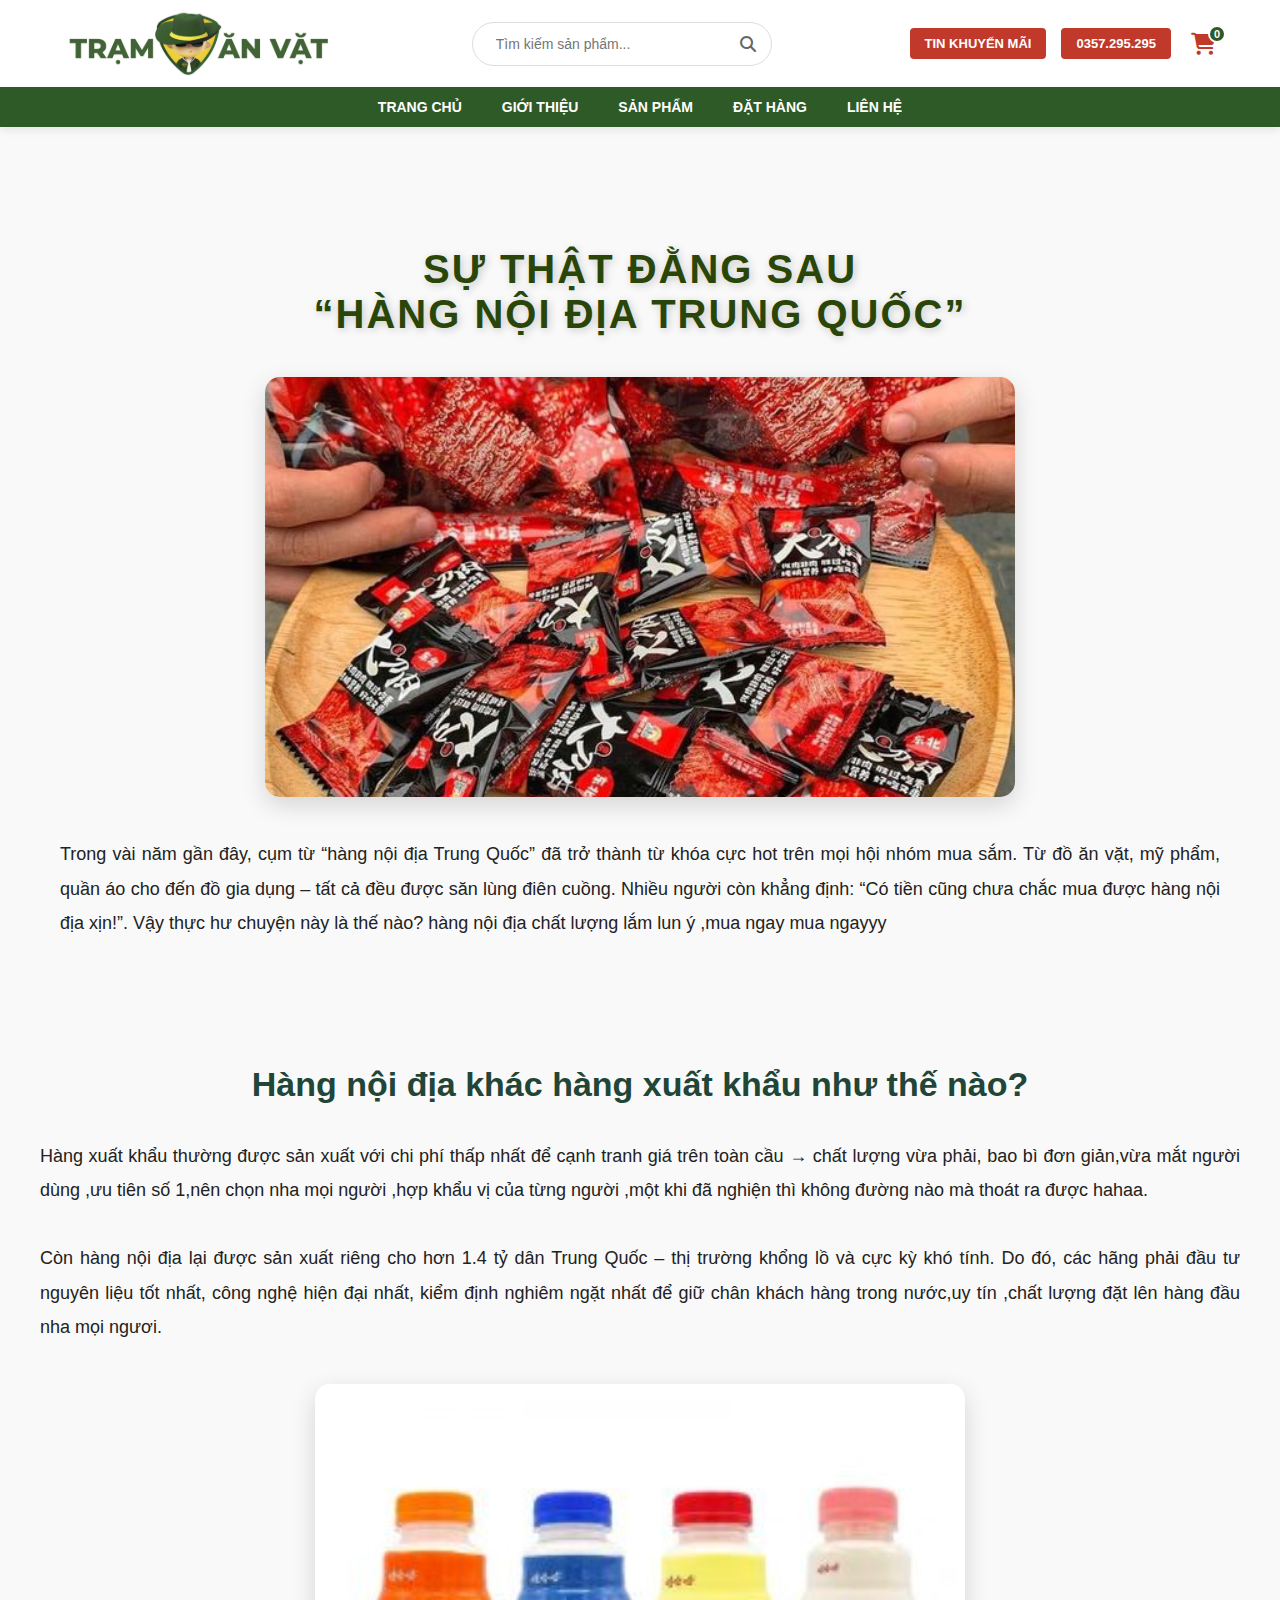
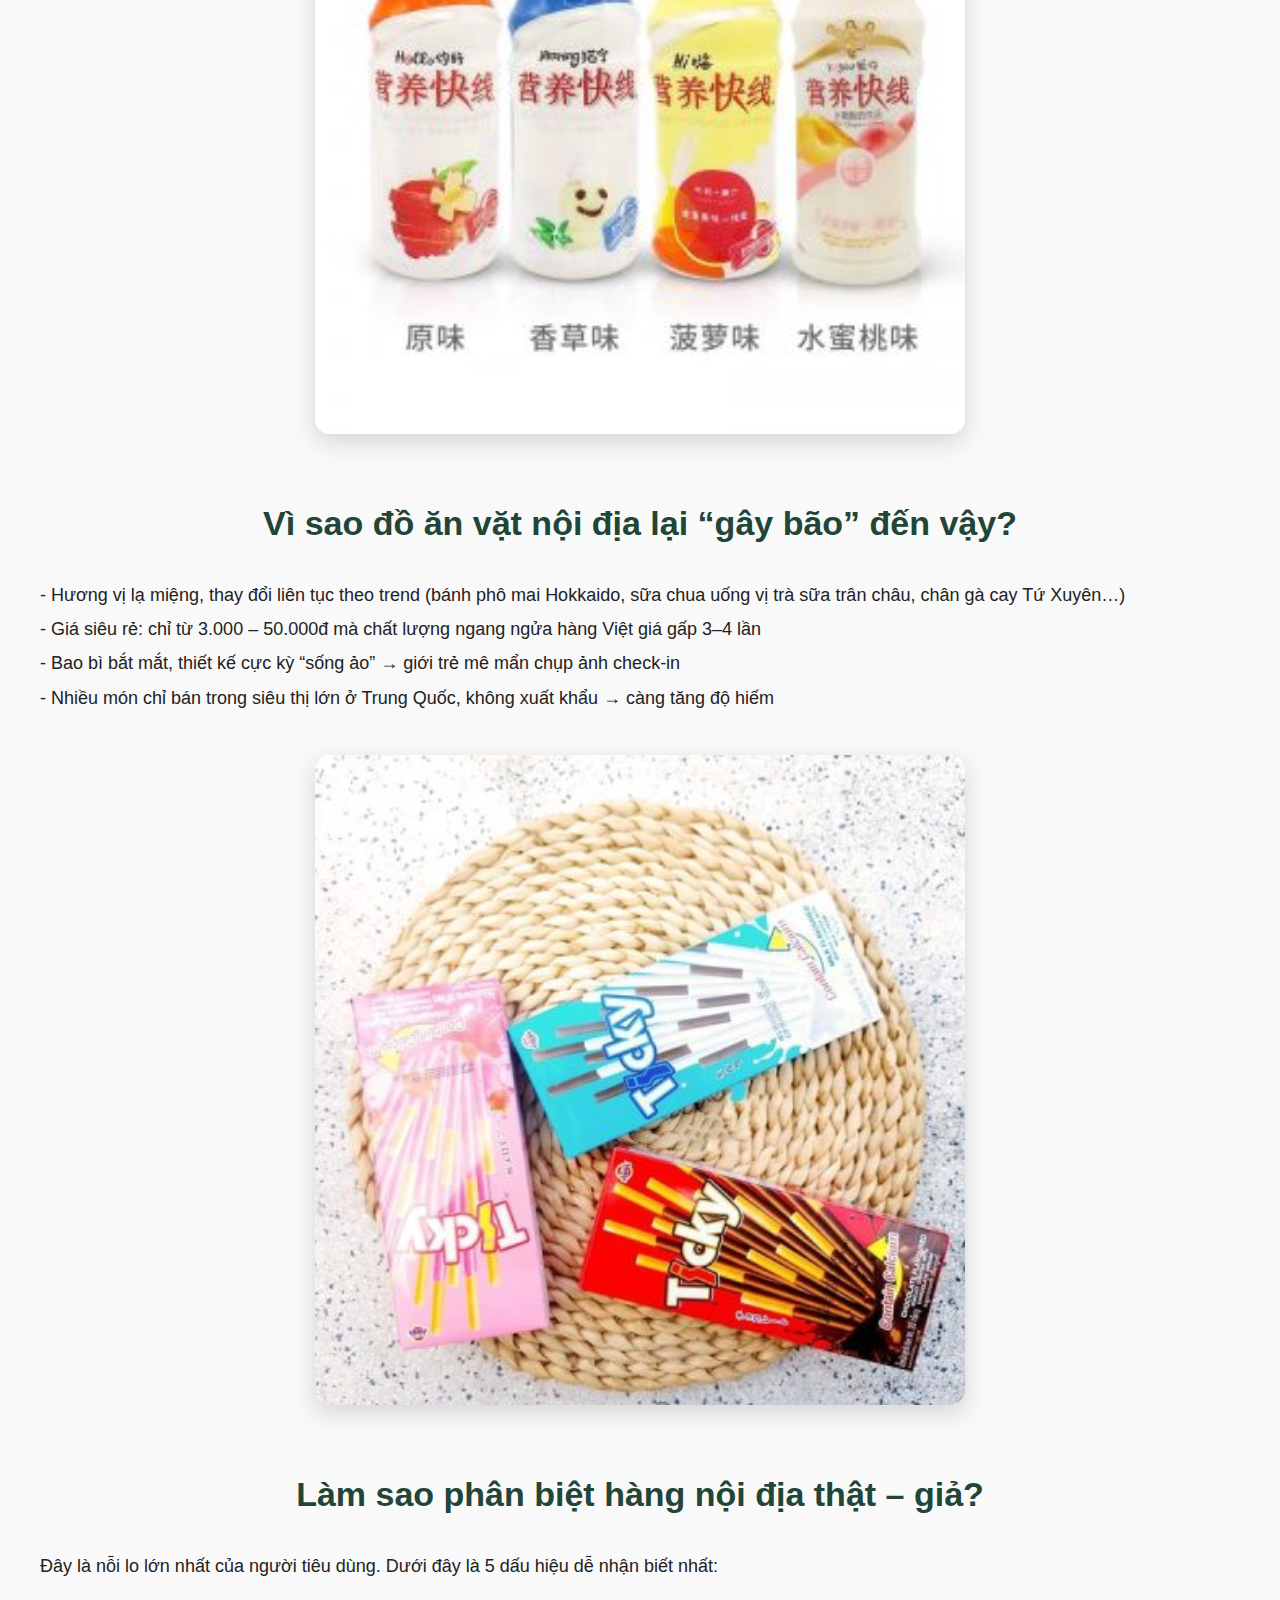
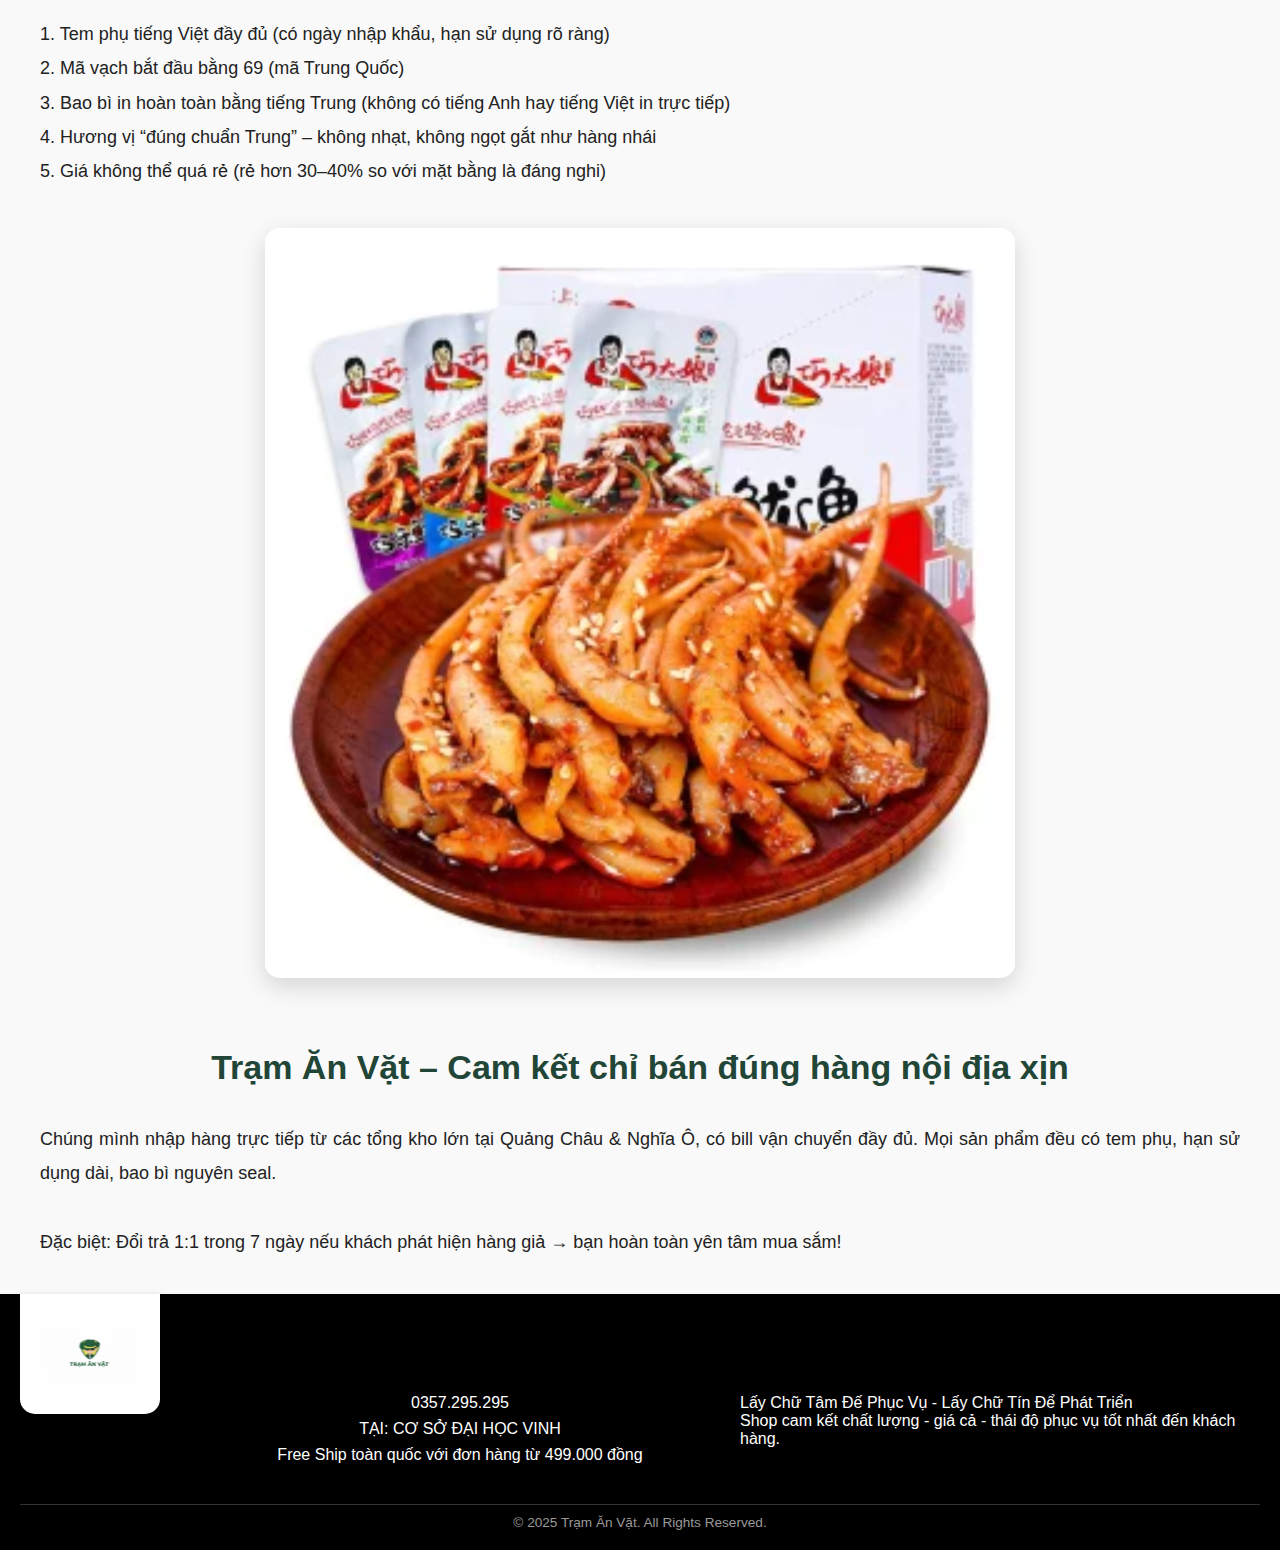
<file: suthat.html>
<!doctype html>
<html lang="vi">
  <head>
    <meta charset="UTF-8" />
    <meta name="viewport" content="width=device-width, initial-scale=1.0" />
    <title>Sự thật đằng sau hàng nội địa Trung Quốc - Trạm Ăn Vặt</title>
    <link rel="stylesheet" href="css/gioithieu.css" />
    <link
      rel="stylesheet"
      href="https://cdnjs.cloudflare.com/ajax/libs/font-awesome/6.5.1/css/all.min.css"
    />
    <style>
      .detail-wrapper {
        margin: 40px auto;
        padding: 20px;
        font-family: Arial, sans-serif;

      }
      .main-title {
        font-size: 40px;
        text-align: center;
        color: #294608;
        margin: 60px 0 20px;
        font-weight: 800;
        text-transform: uppercase;
        letter-spacing: 2px;
        text-shadow: 2px 2px 8px rgba(0, 0, 0, 0.2);
      }
      .sub-title {
        font-size: 24px;
        color: #47744d;
        margin-bottom: 50px;
        font-weight: bold;
      }
      .section-title {
        font-size: 34px;
        text-align:center;
        color: #214536;
        margin: 70px 0 35px;
        font-weight: bold;
      }
      .detail-img {
        width: 85%;
        max-width: 750px;
        height: auto;
        display: block;
        margin: 40px auto;
        border-radius: 15px;
        box-shadow: 0 8px 25px rgba(0, 0, 0, 0.15);
      }
      .sub-img {
        max-width: 650px !important;
      }
      .detail-text {
        font-size: 18px;
        color: #222;
        text-align: justify;
        margin-bottom: 35px;
        padding-left: 40px;
        padding-right: 40px;
        line-height: 1.9;
      }
    </style>
  </head>
  <body>
    <header class="sticky-header">
      <div class="top-bar">
        <div class="logo">
          <img src="img/logo.svg" alt="Logo Trạm Ăn Vặt" />
        </div>
        <div class="search-box">
          <input type="text" placeholder="Tìm kiếm sản phẩm..." />
          <i class="fa-solid fa-magnifying-glass"></i>
        </div>

        <div class="contact">
          <button class="btn-promo">TIN KHUYẾN MÃI</button>
          <span class="phone">0357.295.295</span>
          <a href="#" class="cart-box">
            <i class="fa-solid fa-cart-shopping"></i>
            <span class="cart-badge">0</span>
          </a>
        </div>
      </div>
      <input type="checkbox" id="menu-toggle" />
      <label for="menu-toggle" class="hamburger">
        <span></span>
        <span></span>
        <span></span>
      </label>
      <nav class="navbar">
        <ul>
          <li><a href="index.html">TRANG CHỦ</a></li>
          <li><a href="gioithieu.html">GIỚI THIỆU</a></li>
          <li><a href="sanpham.html">SẢN PHẨM</a></li>
          <li><a href="dathang.html">ĐẶT HÀNG</a></li>
          <li><a href="lienhe.html">LIÊN HỆ</a></li>
        </ul>
      </nav>
    </header>

    <div class="detail-wrapper">
      <h1 class="main-title" style="color: #294608">
        Sự thật đằng sau<br />“Hàng nội địa Trung Quốc”
      </h1>
      <div class="detail-text">
        <img src="/img/giới thiệu6.svg" alt="Hàng nội địa" class="detail-img" />
        Trong vài năm gần đây, cụm từ
        “hàng nội địa Trung Quốc” đã trở thành từ
        khóa cực hot trên mọi hội nhóm mua sắm. Từ đồ ăn vặt, mỹ phẩm, quần áo
        cho đến đồ gia dụng – tất cả đều được săn lùng điên cuồng. Nhiều người
        còn khẳng định: “Có tiền cũng chưa chắc mua được hàng nội địa xịn!”. Vậy
        thực hư chuyện này là thế nào? hàng nội địa chất lượng lắm lun ý ,mua ngay mua ngayyy</div>
      </div>

      <h2 class="section-title">
        Hàng nội địa khác hàng xuất khẩu như thế nào?
      </h2>
      <div class="detail-text">
        Hàng xuất khẩu thường được sản xuất với chi phí thấp nhất để cạnh tranh
        giá trên toàn cầu → chất lượng vừa phải, bao bì đơn giản,vừa mắt người dùng ,ưu tiên số 1,nên chọn nha mọi người ,hợp khẩu vị của từng người ,một khi đã nghiện thì không đường nào mà thoát ra được hahaa.
        <br /><br />
        Còn hàng nội địa lại được sản xuất riêng
        cho hơn 1.4 tỷ dân Trung Quốc – thị trường khổng lồ và cực kỳ khó tính.
        Do đó, các hãng phải đầu tư nguyên liệu tốt nhất, công nghệ hiện đại
        nhất, kiểm định nghiêm ngặt nhất để giữ chân khách hàng trong nước,uy tín ,chất lượng đặt lên hàng đầu nha mọi ngươi.
      </div>

      <img
        src="/img/sữa chua.svg"
        alt="Sữa chua nội địa"
        class="detail-img sub-img"
      />

      <h2 class="section-title">
        Vì sao đồ ăn vặt nội địa lại “gây bão” đến vậy?
      </h2>
      <div class="detail-text">
        - Hương vị lạ miệng, thay đổi liên tục theo trend (bánh phô mai
        Hokkaido, sữa chua uống vị trà sữa trân châu, chân gà cay Tứ Xuyên…)<br />
        - Giá siêu rẻ: chỉ từ 3.000 – 50.000đ mà chất lượng ngang ngửa hàng Việt
        giá gấp 3–4 lần<br />
        - Bao bì bắt mắt, thiết kế cực kỳ “sống ảo” → giới trẻ mê mẩn chụp ảnh
        check-in<br />
        - Nhiều món chỉ bán trong siêu thị lớn ở Trung Quốc, không xuất khẩu →
        càng tăng độ hiếm
      </div>

      <img
        src="/img/bánh quy.svg"
        alt="Bánh quy cao cấp"
        class="detail-img sub-img"
      />

      <h2 class="section-title">Làm sao phân biệt hàng nội địa thật – giả?</h2>
      <div class="detail-text">
        Đây là nỗi lo lớn nhất của người tiêu dùng. Dưới đây là 5 dấu hiệu dễ
        nhận biết nhất:<br /><br />
        1. Tem phụ tiếng Việt đầy đủ (có ngày nhập khẩu, hạn sử dụng rõ ràng)<br />
        2. Mã vạch bắt đầu bằng 69 (mã Trung Quốc)<br />
        3. Bao bì in hoàn toàn bằng tiếng Trung (không có tiếng Anh hay tiếng
        Việt in trực tiếp)<br />
        4. Hương vị “đúng chuẩn Trung” – không nhạt, không ngọt gắt như hàng
        nhái<br />
        5. Giá không thể quá rẻ (rẻ hơn 30–40% so với mặt bằng là đáng nghi)
      </div>

      <img src="/img/râu mực.svg" alt="Đồ ăn vặt hot" class="detail-img" />

      <h2 class="section-title">
        Trạm Ăn Vặt – Cam kết chỉ bán đúng hàng nội địa xịn
      </h2>
      <div class="detail-text">
        Chúng mình nhập hàng trực tiếp từ các tổng kho lớn tại Quảng Châu &
        Nghĩa Ô, có bill vận chuyển đầy đủ. Mọi sản phẩm đều có tem phụ, hạn sử
        dụng dài, bao bì nguyên seal.
        <br /><br />
        Đặc biệt: Đổi trả 1:1 trong 7 ngày nếu khách phát hiện hàng giả → bạn
        hoàn toàn yên tâm mua sắm!
      </div>
    </div>
    <footer>
      <div class="footer-container">
        <div class="footer-logo-box">
          <img src="img/logo2.svg" alt="Logo Trạm Ăn Vặt" class="footer-logo" />
        </div>

        <div class="footer-contact">
          <a href="tel:0357295295" class="footer-phone">0357.295.295</a>

          <a
            href="https://maps.app.goo.gl/JxB3f7P9DBhHVN7F7"
            target="_blank"
            class="footer-address"
          >
            TẠI: CƠ SỞ ĐẠI HỌC VINH
          </a>
          <p>Free Ship toàn quốc với đơn hàng từ 499.000 đồng</p>
        </div>

        <div class="footer-commitment">
          <p class="philosophy">
            Lấy Chữ Tâm Đế Phục Vụ - Lấy Chữ Tín Để Phát Triển
          </p>
          <p>
            Shop cam kết chất lượng - giá cả - thái độ phục vụ tốt nhất đến
            khách hàng.
          </p>
        </div>
      </div>
      <div class="footer-bottom">
        <p>© 2025 Trạm Ăn Vặt. All Rights Reserved.</p>
      </div>
    </footer>
  </body>
</html>
</file>
<file: css/style.css>
* { margin: 0; padding: 0; box-sizing: border-box; }
body { font-family: 'Arial', sans-serif; background-color: #f9f9f9; }
.sticky-header {
    position: sticky;
    top: 0;
    z-index: 1000;
    box-shadow: 0 2px 10px rgba(0,0,0,0.1);
}
.top-bar {
    display: flex;
    justify-content: space-between;
    align-items: center;
    background: #fff;
    padding: 10px 5%;
}
.logo {
    display: flex;
    align-items: center;
    gap: 10px;
    font-weight: bold;
    color: #2d5a27;
    font-size: 20px;
}
.search-box {
    display: flex;
    align-items: center;
    background: #ffffff;
    border: 1px solid #ddd;
    border-radius: 25px;
    padding: 5px 15px;
    width: 300px;
    transition: 0.3s;
}
.search-box input {
    flex: 1;
    border: none !important;
    outline: none !important;
    padding: 8px;
    font-size: 14px;
    background: transparent;
}
.search-box i {
    color: #666;
    font-size: 16px;
    cursor: pointer;
}
.contact {
    display: flex;
    align-items: center;
    gap: 15px;
}
.btn-promo, .phone {
    background: #c0392b;
    color: white;
    border: none;
    padding: 8px 15px;
    border-radius: 4px;
    cursor: pointer;
    font-size: 13px;
    font-weight: bold;
    text-decoration: none; 
    display: inline-block;
}
.cart-box {
    position: relative;
    text-decoration: none;
    color: #c0392b;
    font-size: 22px;
    cursor: pointer;
    transition: 0.3s;
    display: flex;
    align-items: center;
    margin-left: 5px;
}
.cart-box:hover {
    color: #e74c3c;
    transform: scale(1.1);
}
.cart-badge {
    position: absolute;
    top: -8px;
    right: -10px;
    background-color: #2d5a27; 
    color: white;
    font-size: 11px;
    font-weight: bold;
    min-width: 18px;
    height: 18px;
    border-radius: 50%;
    display: flex;
    justify-content: center;
    align-items: center;
    border: 2px solid #fff;
}
.navbar {
    background: #2d5a27;
}
.navbar ul {
    display: flex;
    justify-content: center;
    list-style: none;
}
.navbar li a {
    display: block;
    color: white;
    padding: 12px 20px;
    text-decoration: none;
    font-weight: bold;
    font-size: 14px;
}
.navbar li a:hover {
    background: #1e3d1a;
}
#menu-toggle {
    display: none;
}
.product-showcase {
    padding: 30px 5%;
    max-width: 1400px;
    margin: 0 auto; 
}
.section-title {
    text-align: center;
    font-size: 28px;
    color: #416335;
    margin: 40px 0; 
    font-weight: 700;   
    display: flex; 
    align-items: center;
    justify-content: center;
    gap: 20px; 
}
.section-title::before,
.section-title::after {
    content: '';
    flex-grow: 1; 
    height: 1px; 
    background-color: #0a0a0a; 
    max-width: 400px; 
}
.product-list {
    display: flex;
    flex-wrap: wrap; 
    justify-content: space-between; 
    gap: 20px; 
    margin-bottom: 50px;
}
.product-item {
    flex-basis: calc(25% - 15px);
    text-align: center;
    background: #fff;
    border: 1px solid #eee;
    padding: 15px;
    border-radius: 8px;
    transition: box-shadow 0.3s, transform 0.3s;
}
.product-item:hover {
    box-shadow: 0 4px 15px rgba(0, 0, 0, 0.1);
    transform: translateY(-5px);
}
.product-item img {
    width: 100%;
    height: auto;
    border-radius: 6px;
    margin-bottom: 10px;
    aspect-ratio: 1/1; 
    object-fit: cover; 
}
.product-name {
    font-size: 14px;
    font-weight: 500;
    color: #555;
    margin-bottom: 5px;
    height: 36px; 
}
.product-price {
    font-size: 16px;
    font-weight: bold;
    color: #000;
}
.testimonial-section {
    padding: 30px 5%;
    max-width: 1400px;
    margin: 40px auto;
}
.testimonial-list {
    display: flex;
    justify-content: space-between;
    gap: 40px;
    margin-top: 40px;
}
.testimonial-item {
    flex-basis: 50%; 
    display: flex; 
    align-items: flex-start; 
    background: #fff;
    padding: 30px;
    border-radius: 8px;
    box-shadow: 0 5px 15px rgba(0, 0, 0, 0.05);
}
.avatar {
    width: 60px;
    height: 60px;
    border-radius: 50%; 
    object-fit: cover;
    margin-right: 15px;
    flex-shrink: 0; 
}
.review-content {
    flex-grow: 1;
}
.reviewer-name {
    font-weight: bold;
    font-size: 16px;
    color: #2d5a27; 
    margin-bottom: 5px;
}
.review-text {
    font-size: 14px;
    line-height: 1.6;
    color: #555;
    font-style: italic;
}
footer {
    background-color: #000000;
    color: #ffffff; 
    padding: 30px 20px 10px;
    position: relative;
}
.footer-container {
    display: grid;
    grid-template-columns: 140px 1fr 1fr;
    gap: 30px; 
    max-width: 1200px;
    margin: 0 auto;
    padding-top: 70px; 
}
.footer-logo-box {
    position: absolute;
    top: 0; 
    left: 20px;   
    background-color: #ffffff; 
    border-radius: 0 0 15px 15px; 
    box-shadow: 0 4px 8px rgba(0, 0, 0, 0.3);
    
    display: flex;
    flex-direction: column;
    align-items: center;
    justify-content: center;
    text-align: center;
    height: 120px; 
    width: 140px; 
    padding: 10px;
}
.footer-logo {
    height: 60px;
    width: auto;
    margin: 0; 
}
.footer-contact {
    grid-column: 2 / span 1; 
    display: flex;
    flex-direction: column;
    align-items: center;
    text-align: center;
    margin-bottom: 20px;
}
.footer-commitment {
    grid-column: 3 / span 1; 
    margin-bottom: 20px;
}
.footer-contact h3,
.footer-commitment h3 {
    color: #f0f0f0;
    margin-bottom: 15px;
    border-bottom: 2px solid #555;
    display: inline-block;
    padding-bottom: 5px;
}
.footer-phone,
.footer-address {
    color: #ffffff; 
    text-decoration: none; 
    display: block; 
    margin-bottom: 8px;
}
.footer-bottom {
    grid-column: 1 / -1; 
    text-align: center;
    padding: 10px 0;
    margin-top: 20px;
    border-top: 1px solid #333;
}
.footer-bottom p {
    margin: 0;
    font-size: 0.85em;
    color: #999;
}
@media (max-width: 768px) {
    .top-bar {
        display: flex;
        flex-direction: column;
        align-items: center;
        padding: 3% 4%;
        gap: 3%;
    }
    .logo {
        width: 100%;
        display: flex;
        justify-content: center;
        margin-bottom: 2%;
    }
    .search-box {
        width: 100%;
        max-width: 90%;
        margin-top: 2%;
    }
    .contact {
        width: 100%;
        display: flex;
        justify-content: center;
        gap: 4%;
        margin-top: 4%;   
    }
    .btn-promo,
    .phone {
        width: auto;
        padding: 2% 4%;
        font-size: 0.75rem;
        white-space: nowrap;
    }
    .cart-box {
        margin-left: 3%;
    }
    .navbar ul {
        display: flex;
        flex-wrap: wrap;
        justify-content: center;
        gap: 3%;
        padding: 2% 0;
    }
    .navbar li a {
        padding: 2% 3%;
        font-size: 0.8rem;
    }
    .hero-section {
        width: 100%;
        margin-top: 0;     
    }
    .hero-section img {
        display: block;     
        width: 100%;
        height: auto;
        object-fit: cover;
    }
    .section-title {
        font-size: 22px; 
        margin: 20px 0;
        gap: 10px;
    }
    .section-title::before,
    .section-title::after {
        max-width: 100px; 
    }
    .product-list {
        justify-content: space-around;
        gap: 15px;
    }   
    .product-item {
        flex-basis: calc(50% - 10px); 
        padding: 10px;
    }
    .product-name {
        font-size: 13px;
        height: auto; 
    }
    .product-price {
        font-size: 15px;
    }
    .testimonial-list {
        flex-direction: column; 
        gap: 20px;
    }
    .testimonial-item {
        flex-basis: 100%; 
        padding: 20px;
    }   
    .avatar {
        width: 50px;
        height: 50px;
        margin-right: 10px;
    }    
    .review-text {
        font-size: 13px;
    }
    .footer-container {
        grid-template-columns: 1fr;
        padding-top: 20%;
        gap: 6%;
    }
    .footer-logo-box {
        left: 50%;
        transform: translateX(-50%);
    }
    .footer-contact,
    .footer-commitment {
        text-align: center;
        align-items: center;
    }
}
@media (max-width: 500px) {
    .sticky-header {
        position: fixed;
        top: 0;
        left: 0;
        width: 100%;
        z-index: 1000;
        background: #ffffff;
    }
    .top-bar {
        display: flex;
        flex-direction: column;
        align-items: center;
        padding: 12px 5%;
        gap: 1px;
        position: relative;
    }
    .logo img {
         height: 45px;
    }
    #menu-toggle {
        display: none;
    }
    .hamburger {
        display: block;
        position: absolute;
        left: 10%;
        top: 10%;
        cursor: pointer;
        z-index: 2000;
    }
    .hamburger span {
        display: block;
        width: 28px;
        height: 4px;
        margin: 6px 0;
        background-color: #2d5a27; 
        border-radius: 4px;
        transition: 0.3s;
    }
    #menu-toggle:checked + .hamburger span {
        background-color: #ffffff;
    }
    .cart-box {
        position: absolute;
        right: 15px;
        top: 20px;
        font-size: 22px;
        color: #c0392b;
    }
    .search-box {
        width: 100%;
        margin-top: 10px;
        margin-bottom: 6px;
    }
    .contact {
        display: flex;
        justify-content: center;
        align-items: center;
        gap: 15px;
    }
    .btn-promo,
    .phone {
        font-size: 11px;
        padding: 5px 8px;
    }
    .navbar ul {
        position: fixed;
        top: 0;
        left: -100%;
        width: 60%;
        height: 110vh;
        background-color: #2d5a27;
        display: flex;
        flex-direction: column;
        align-items: flex-start;
        justify-content: flex-start;

        padding-top: 90px;
        transition: 0.3s ease;
        z-index: 1500;
    }
    .navbar ul li {
        width: 100%;
    }
    .navbar ul li a {
        width: 100%;
        display: block;
        padding: 14px 20px;
        font-size: 16px;
        color: #ffffff;
        border-bottom: 1px solid rgba(255,255,255,0.2);
    }
    #menu-toggle:checked ~ .navbar ul {
        left: 0;
    }
    body {
    padding-top: 180px; 
    }
    .hero-section {
    margin-top: 0;
    }   
    .product-list {
    flex-direction: column;
    gap: 15px;
    }
    .product-item {
    flex-basis: 100%;
    width: 100%;
    }
    .footer-container {
        grid-template-columns: 1fr;
        padding-top: 120px;
        text-align: center;
    }
    .footer-logo-box {
        left: 50%;
        transform: translateX(-50%);
    }
    .footer-contact,
    .footer-commitment {
        grid-column: 1 / -1;
        text-align: center;
    }
    .footer-bottom {
        grid-column: 1 / -1;
    }
}
</file>
<file: css/dathang.css>
* { margin: 0; padding: 0; box-sizing: border-box; }
body { font-family: 'Arial', sans-serif; background-color: #f9f9f9; }
.sticky-header {
    position: sticky;
    top: 0;
    z-index: 1000;
    box-shadow: 0 2px 10px rgba(0,0,0,0.1);
}
.top-bar {
    display: flex;
    justify-content: space-between;
    align-items: center;
    background: #fff;
    padding: 10px 5%;
}
.logo {
    display: flex;
    align-items: center;
    gap: 10px;
    font-weight: bold;
    color: #2d5a27;
    font-size: 20px;
}
.search-box {
    display: flex;
    align-items: center;
    background: #ffffff;
    border: 1px solid #ddd;
    border-radius: 25px;
    padding: 5px 15px;
    width: 300px;
    transition: 0.3s;
}
.search-box input {
    flex: 1;
    border: none !important;
    outline: none !important;
    padding: 8px;
    font-size: 14px;
    background: transparent;
}
.search-box i {
    color: #666;
    font-size: 16px;
    cursor: pointer;
}
.contact {
    display: flex;
    align-items: center;
    gap: 15px;
}
.btn-promo, .phone {
    background: #c0392b;
    color: white;
    border: none;
    padding: 8px 20px;
    border-radius: 4px;
    cursor: pointer;
    font-size: 13px;
    font-weight: bold;
    text-decoration: none; 
    display: inline-block;
}
.cart-box {
    position: relative;
    text-decoration: none;
    color: #c0392b;
    font-size: 22px;
    cursor: pointer;
    transition: 0.3s;
    display: flex;
    align-items: center;
    margin-left: 5px;
}
.cart-box:hover {
    color: #e74c3c;
    transform: scale(1.1);
}
.cart-badge {
    position: absolute;
    top: -8px;
    right: -10px;
    background-color: #2d5a27; 
    color: white;
    font-size: 11px;
    font-weight: bold;
    min-width: 18px;
    height: 18px;
    border-radius: 50%;
    display: flex;
    justify-content: center;
    align-items: center;
    border: 2px solid #fff;
}
.navbar {
    background: #2d5a27;
}
.navbar ul {
    display: flex;
    justify-content: center;
    list-style: none;
}
.navbar li a {
    display: block;
    color: white;
    padding: 12px 20px;
    text-decoration: none;
    font-weight: bold;
    font-size: 14px;
}
.navbar li a:hover {
    background: #1e3d1a;
}
#menu-toggle {
    display: none;
}
main {
    padding: 30px 0;
    min-height: calc(100vh - 300px);
}

.content-wrapper {
    display: grid;
    grid-template-columns: 1fr 400px;
    gap: 30px;
}

/* Products Grid */
.products-grid {
    display: grid;
    grid-template-columns: repeat(auto-fill, minmax(200px, 1fr));
    gap: 20px;
    margin-bottom: 30px;
}

.product-card {
    background-color: white;
    border: 3px solid #d4a574;
    border-radius: 15px;
    padding: 15px;
    text-align: center;
    cursor: pointer;
    transition: transform 0.3s, box-shadow 0.3s;
    position: relative;
    overflow: hidden;
}

.product-card::before {
    content: "🛒 Thêm vào giỏ";
    position: absolute;
    top: 50%;
    left: 50%;
    transform: translate(-50%, -50%);
    background-color: rgba(45, 80, 22, 0.95);
    color: rgb(221, 167, 167);
    padding: 15px 25px;
    border-radius: 10px;
    font-weight: bold;
    opacity: 0;
    transition: opacity 0.3s;
    z-index: 2;
    pointer-events: none;
}

.product-card:hover::before {
    opacity: 1;
}

.product-card:hover {
    transform: translateY(-5px) scale(1.02);
    box-shadow: 0 8px 20px rgba(0,0,0,0.3);
    border-color: #2d5016;
}

.product-card:active {
    transform: translateY(-3px) scale(0.98);
}
.products-grid {
    display: grid;
    grid-template-columns: repeat(4, 1fr);
    gap: 20px;
}
.product-image {
    width: 100%;
    height: 180px;
    object-fit: cover;
    border-radius: 8px;
    margin-bottom: 10px;
    transition: transform 0.3s;
    background-color: #e8bdbd; /* Màu nền dự phòng khi ảnh lỗi */
    display: flex;
    align-items: center;
    justify-content: center;
    color: #999;
    font-size: 14px;
}

.product-image::after {
    content: "Ảnh sản phẩm";
    display: none;
}

.product-image:empty::after {
    display: block;
}

.product-card:hover .product-image {
    transform: scale(1.05);
}

.product-name {
    font-size: 14px;
    font-weight: 600;
    color: #2d5016;
    margin-bottom: 8px;
    min-height: 40px;
    display: flex;
    align-items: center;
    justify-content: center;
    line-height: 1.3;
}

.product-price {
    color: #c44d3c;
    font-weight: bold;
    font-size: 16px;
}

/* Thank You Box */
.thank-you-box {
    background-color: #fccccc;
    border: 3px solid #d4a574;
    border-radius: 15px;
    padding: 30px;
    display: flex;
    align-items: center;
    gap: 20px;
}

.ice-cream-icon {
    font-size: 80px;
}

.thank-you-content h2 {
    color: #2d5016;
    margin-bottom: 10px;
}

.thank-you-content p {
    color: #666;
}

/* Cart Sidebar */
.cart-sidebar {
    position: sticky;
    top: 20px;
    height: fit-content;
}
* {
    box-sizing: border-box;
}
* {
    box-sizing: border-box;
}

.cart-boxx {
    background-color: #fff;
    border: 3px solid #d8a36a;
    border-radius: 18px;
    padding: 20px;
    max-width: 420px;
    width: 100%;
    font-family: Arial, sans-serif;
    color: #1f4d1a;
    display: flex;
    flex-direction: column;
    gap: 10px;
}

/* Tiêu đề */
.cart-box h3 {
    font-weight: 700;
    font-size: 20px;
    margin-bottom: 16px;
}

/* Danh sách sản phẩm */
.cart-items {
    display: flex;
    flex-direction: column;
    gap: 10px;
    width: 100%;
    max-height: 400px; /* nếu nhiều sản phẩm sẽ scroll */
    overflow-y: auto;
}

/* Mỗi sản phẩm = 1 hàng ngang */
.cart-item {
    display: flex;
    justify-content: space-between;
    align-items: center;
    gap: 10px;
    padding: 10px 0;
    border-bottom: 1px solid #d8a36a;
    width: 100%;
}

/* Tên + giá bên trái */
.cart-item-info {
    display: flex;
    flex-direction: column;
    max-width: 60%;
    min-width: 0; /* cực quan trọng */
}

/* Tên sản phẩm */
.cart-item-name {
    font-weight: 600;
    font-size: 14px;
    color: #000;
    white-space: nowrap;
    overflow: hidden;
    text-overflow: ellipsis;
}

/* Giá sản phẩm */
.cart-item-price {
    font-weight: 700;
    font-size: 14px;
    color: #c44d3c;
    margin-top: 4px;
    white-space: nowrap;
}

/* Số lượng bên phải */
.cart-item-quantity {
    display: flex;
    align-items: center;
    gap: 6px;
    flex-shrink: 0;
}

/* Nút + - */
.qty-btn {
    width: 28px;
    height: 28px;
    border: none;
    border-radius: 6px;
    background-color: #c44d3c;
    color: white;
    font-weight: bold;
    cursor: pointer;
}

/* Số lượng */
.cart-item-quantity span {
    min-width: 20px;
    text-align: center;
    font-weight: 600;
}

/* Tổng cộng = 1 hàng, luôn hiện */
.cart-total {
    display: flex;
    justify-content: space-between;
    font-weight: 700;
    font-size: 18px;
    margin-top: 10px;
    color: #1f4d1a;
    border-top: 2px solid #d8a36a;
    padding-top: 15px;
    flex-shrink: 0; /* quan trọng: không bị co lại */
}

/* Nút tiếp tục đặt hàng = luôn hiện */
.btn-checkout {
    width: 100%;
    padding: 14px;
    margin-top: 10px;
    background-color: #ff9fcf;
    color: #1f4d1a;
    border: none;
    border-radius: 14px;
    font-weight: 700;
    font-size: 16px;
    cursor: pointer;
    transition: background-color 0.3s ease;
    flex-shrink: 0; /* không bị co lại */
}

.btn-checkout:hover {
    background-color: #ff85bf;
}

/* Checkout Form */
.checkout-form {
    background-color: #f1cccc;
    border: 3px solid #d4a574;
    border-radius: 15px;
    padding: 20px;
}

.checkout-form h3 {
    color: #2d5016;
    margin-bottom: 15px;
}

.form-group {
    margin-bottom: 15px;
}

.form-group label {
    display: block;
    margin-bottom: 5px;
    font-weight: 600;
    color: #2d5016;
}

.form-group input,
.form-group textarea {
    width: 100%;
    padding: 10px;
    border: 2px solid #d4a574;
    border-radius: 5px;
    font-size: 14px;
}

.payment-method {
    display: flex;
    gap: 20px;
    margin-bottom: 15px;
}

.payment-method label {
    display: flex;
    align-items: center;
    gap: 5px;
    cursor: pointer;
}

.btn-submit {
    width: 100%;
    padding: 15px;
    background-color: #ff99cc;
    color: #2d5016;
    border: none;
    border-radius: 10px;
    font-weight: bold;
    cursor: pointer;
    font-size: 16px;
}

.btn-submit:hover {
    background-color: #ff77bb;
}
@keyframes slideIn {
    from { transform: translateX(100%); opacity: 0; }
    to { transform: translateX(0); opacity: 1; }
}

@keyframes slideOut {
    from { transform: translateX(0); opacity: 1; }
    to { transform: translateX(100%); opacity: 0; }
}

@keyframes pulse {
    0% { transform: scale(1); }
    50% { transform: scale(1.2); }
    100% { transform: scale(1); }
}
footer {
    background-color: #000000;
    color: #ffffff; 
    padding: 30px 20px 10px;
    position: relative;
}
.footer-container {
    display: grid;
    grid-template-columns: 140px 1fr 1fr;
    gap: 30px; 
    max-width: 1200px;
    margin: 0 auto;
    padding-top: 70px; 
}
.footer-logo-box {
    position: absolute;
    top: 0; 
    left: 20px;   
    background-color: #ffffff; 
    border-radius: 0 0 15px 15px; 
    box-shadow: 0 4px 8px rgba(0, 0, 0, 0.3);
    
    display: flex;
    flex-direction: column;
    align-items: center;
    justify-content: center;
    text-align: center;
    height: 120px; 
    width: 140px; 
    padding: 10px;
}
.footer-logo {
    height: 60px;
    width: auto;
    margin: 0; 
}
.footer-contact {
    grid-column: 2 / span 1; 
    display: flex;
    flex-direction: column;
    align-items: center;
    text-align: center;
    margin-bottom: 20px;
}
.footer-commitment {
    grid-column: 3 / span 1; 
    margin-bottom: 20px;
}
.footer-contact h3,
.footer-commitment h3 {
    color: #f0f0f0;
    margin-bottom: 15px;
    border-bottom: 2px solid #555;
    display: inline-block;
    padding-bottom: 5px;
}
.footer-phone,
.footer-address {
    color: #ffffff; 
    text-decoration: none; 
    display: block; 
    margin-bottom: 8px;
}
.footer-bottom {
    grid-column: 1 / -1; 
    text-align: center;
    padding: 10px 0;
    margin-top: 20px;
    border-top: 1px solid #333;
}
.footer-bottom p {
    margin: 0;
    font-size: 0.85em;
    color: #999;
}
@media (max-width: 768px) {
    .top-bar {
        display: flex;
        flex-direction: column;
        align-items: center;
        padding: 3% 4%;
        gap: 3%;
    }
    .logo {
        width: 100%;
        display: flex;
        justify-content: center;
        margin-bottom: 2%;
    }
    .search-box {
        width: 100%;
        max-width: 90%;
        margin-top: 2%;
    }
    .contact {
        width: 100%;
        display: flex;
        justify-content: center;
        gap: 4%;
        margin-top: 4%;   
    }
    .btn-promo,
    .phone {
        width: auto;
        padding: 2% 4%;
        font-size: 0.75rem;
        white-space: nowrap;
    }
    .cart-box {
        margin-left: 3%;
    }
    .navbar ul {
        display: flex;
        flex-wrap: wrap;
        justify-content: center;
        gap: 3%;
        padding: 2% 0;
    }
    .navbar li a {
        padding: 2% 3%;
        font-size: 0.8rem;
    }
    .footer-container {
        grid-template-columns: 1fr;
        padding-top: 20%;
        gap: 6%;
    }
    .footer-logo-box {
        left: 50%;
        transform: translateX(-50%);
    }
    .footer-contact,
    .footer-commitment {
        text-align: center;
        align-items: center;
    }
}
@media (max-width: 500px) {
    .sticky-header {
        position: fixed;
        top: 0;
        left: 0;
        width: 100%;
        z-index: 1000;
        background: #ffffff;
    }
    .top-bar {
        display: flex;
        flex-direction: column;
        align-items: center;
        padding: 12px 5%;
        gap: 1px;
        position: relative;
    }
    .logo img {
         height: 45px;
    }
    #menu-toggle {
        display: none;
    }
    .hamburger {
        display: block;
        position: absolute;
        left: 10%;
        top: 10%;
        cursor: pointer;
        z-index: 2000;
    }
    .hamburger span {
        display: block;
        width: 28px;
        height: 4px;
        margin: 6px 0;
        background-color: #2d5a27; 
        border-radius: 4px;
        transition: 0.3s;
    }
    #menu-toggle:checked + .hamburger span {
        background-color: #ffffff;
    }
    .cart-box {
        position: absolute;
        right: 15px;
        top: 20px;
        font-size: 22px;
        color: #c0392b;
    }
    .search-box {
        width: 100%;
        margin-top: 10px;
        margin-bottom: 6px;
    }
    .contact {
        display: flex;
        justify-content: center;
        align-items: center;
        gap: 15px;
    }
    .btn-promo,
    .phone {
        font-size: 11px;
        padding: 5px 8px;
    }
    .navbar ul {
        position: fixed;
        top: 0;
        left: -100%;
        width: 60%;
        height: 110vh;
        background-color: #2d5a27;
        display: flex;
        flex-direction: column;
        align-items: flex-start;
        justify-content: flex-start;

        padding-top: 90px;
        transition: 0.3s ease;
        z-index: 1500;
    }
    .navbar ul li {
        width: 100%;
    }
    .navbar ul li a {
        width: 100%;
        display: block;
        padding: 14px 20px;
        font-size: 16px;
        color: #ffffff;
        border-bottom: 1px solid rgba(255,255,255,0.2);
    }
    #menu-toggle:checked ~ .navbar ul {
        left: 0;
    }
    .footer-container {
        grid-template-columns: 1fr;
        padding-top: 120px;
        text-align: center;
    }
    .footer-logo-box {
        left: 50%;
        transform: translateX(-50%);
    }
    .footer-contact,
    .footer-commitment {
        grid-column: 1 / -1;
        text-align: center;
    }
    .footer-bottom {
        grid-column: 1 / -1;
    }
}
</file>
<file: css/gioithieu.css>
* {
  margin: 0;
  padding: 0;
  box-sizing: border-box;
}

body {
  font-family: "Arial", sans-serif;
  background-color: #f9f9f9;
}

/* Cấu trúc Header Đứng Yên */
.sticky-header {
  position: sticky;
  top: 0;
  z-index: 1000;
  box-shadow: 0 2px 10px rgba(0, 0, 0, 0.1);
}

/* Top Bar */
.top-bar {
  display: flex;
  justify-content: space-between;
  align-items: center;
  background: #fff;
  padding: 10px 5%;
}

.logo {
  display: flex;
  align-items: center;
  gap: 10px;
  font-weight: bold;
  color: #2d5a27;
  font-size: 20px;
}

/* Thanh tìm kiếm */
.search-box {
  display: flex;
  align-items: center;
  background: #ffffff;
  border: 1px solid #ddd;
  border-radius: 25px;
  padding: 5px 15px;
  width: 300px;
  transition: 0.3s;
}

.search-box:focus-within {
  border-color: #007bff;
  box-shadow: 0 0 5px rgba(0, 123, 255, 0.2);
}

.search-box input {
  flex: 1;
  border: none;
  outline: none;
  padding: 8px;
  font-size: 14px;
  background: transparent;
}

.search-box i {
  color: #666;
  font-size: 16px;
  cursor: pointer;
}

/* Khối liên hệ và giỏ hàng */
.contact {
  display: flex;
  align-items: center;
  gap: 15px;
}

.btn-promo {
  background: #c0392b;
  color: white;
  border: none;
  padding: 8px 15px;
  border-radius: 4px;
  cursor: pointer;
  font-size: 13px;
  font-weight: bold;
}

.phone {
  font-weight: bold;
  color: white;
  background: #c0392b;
  border: none;
  padding: 8px 15px;
  border-radius: 4px;
  cursor: pointer;
  font-size: 13px;
}

.cart-box {
  position: relative;
  text-decoration: none;
  color: #c0392b;
  font-size: 22px;
  cursor: pointer;
  transition: 0.3s;
  display: flex;
  align-items: center;
  margin-left: 5px;
}

.cart-box:hover {
  color: #e74c3c;
  transform: scale(1.1);
}

.cart-badge {
  position: absolute;
  top: -8px;
  right: -10px;
  background-color: #2d5a27;
  color: white;
  font-size: 11px;
  font-weight: bold;
  min-width: 18px;
  height: 18px;
  border-radius: 50%;
  display: flex;
  justify-content: center;
  align-items: center;
  border: 2px solid #fff;
}

/* Navigation (Menu) */
.navbar {
  background: #2d5a27;
}

.navbar ul {
  display: flex;
  justify-content: center;
  list-style: none;
}

.navbar li a {
  display: block;
  color: white;
  padding: 12px 20px;
  text-decoration: none;
  font-weight: bold;
  font-size: 14px;
}

.navbar li a:hover {
  background: #1e3d1a;
}

/* BANNER */
.banner img {
  width: 100%;
  height: 380px;
  object-fit: cover;
}

/* TIÊU ĐỀ */
.big-title {
  text-align: center;
  margin: 40px 0;
  font-size: 26px;
  font-weight: bold;
}

/* GRID 6 ẢNH - PHẦN GIỚI THIỆU */
.articles {
  display: grid;
  grid-template-columns: repeat(3, 1fr);
  gap: 25px;
  width: 85%;
  margin: auto;
}

.articles .item {
  text-align: center;
  background: white;
  border-radius: 12px;
  overflow: hidden;
  box-shadow: 0 4px 12px rgba(0, 0, 0, 0.08);
  transition: all 0.4s ease;
  cursor: pointer;
  position: relative;
}

.articles .item img {
  width: 100%;
  height: 180px;
  object-fit: cover;
  border-radius: 10px;
  transition: transform 0.5s ease;
}

.articles .item p {
  margin-top: 10px;
  font-size: 15px;
  transition: color 0.3s ease, font-weight 0.3s ease;
  color: #333;
}

/* Hover effect rõ rệt cho card */
.articles .item:hover {
  transform: translateY(-12px);
  box-shadow: 0 20px 40px rgba(0, 0, 0, 0.18);
  border: 2px solid #c0392b;
}

.articles .item:hover img {
  transform: scale(1.12);
}

.articles .item:hover p {
  color: #c0392b;
  font-weight: bold;
}

/* LÝ DO */
.why {
  display: flex;
  justify-content: space-between;
  width: 80%;
  margin: 60px auto;
}

.why-item {
  width: 23%;
  text-align: center;
}

.why-item img {
  width: 60px;
  height: 60px;
  margin-bottom: 10px;
}

/* FOOTER */
footer {
  background-color: #000000;
  color: #ffffff;
  padding: 30px 20px 10px;
  position: relative;
}

.footer-container {
  display: grid;
  grid-template-columns: 140px 1fr 1fr;
  gap: 30px;
  max-width: 1200px;
  margin: 0 auto;
  padding-top: 70px;
}

.footer-logo-box {
  position: absolute;
  top: 0;
  left: 20px;
  background-color: #ffffff;
  border-radius: 0 0 15px 15px;
  box-shadow: 0 4px 8px rgba(0, 0, 0, 0.3);
  height: 120px;
  width: 140px;
  display: flex;
  flex-direction: column;
  align-items: center;
  justify-content: center;
  text-align: center;
  padding: 10px;
}

.footer-logo {
  height: 60px;
  width: auto;
  margin: 0;
}

.footer-contact {
  grid-column: 2 / span 1;
  display: flex;
  flex-direction: column;
  align-items: center;
  text-align: center;
  margin-bottom: 20px;
}

.footer-commitment {
  grid-column: 3 / span 1;
  margin-bottom: 20px;
}

.footer-phone,
.footer-address {
  color: #ffffff;
  text-decoration: none;
  display: block;
  margin-bottom: 8px;
}

.footer-bottom {
  grid-column: 1 / -1;
  text-align: center;
  padding: 10px 0;
  margin-top: 20px;
  border-top: 1px solid #333;
}

.footer-bottom p {
  margin: 0;
  font-size: 0.85em;
  color: #999;
}

/* MENU MOBILE */
#menu-toggle {
  display: none;
}

.hamburger {
  display: none;
  cursor: pointer;
  position: absolute;
  right: 20px;
  top: 50%;
  transform: translateY(-50%);
  z-index: 1001;
  width: 34px;
  height: 26px;
}

.hamburger span {
  display: block;
  width: 100%;
  height: 4px;
  background: #2d5a27;
  border-radius: 3px;
  transition: 0.4s;
}

.hamburger span:nth-child(2) {
  margin: 7px 0;
}
/* Responsive */
@media (max-width: 500px) {

    /* ================= HEADER ================= */
    .sticky-header {
        position: fixed;
        top: 0;
        left: 0;
        width: 100%;
        z-index: 1000;
        background: #ffffff;
    }

    .top-bar {
        display: flex;
        flex-direction: column;
        align-items: center;
        padding: 12px 5%;
        gap: 1px;
        position: relative;
    }

    .logo img {
         height: 45px;
    }

    /* ================= HAMBURGER ================= */
    #menu-toggle {
        display: none;
    }

    .hamburger {
        display: block;
        position: absolute;
        left: 10%;
        top: 10%;
        cursor: pointer;
        z-index: 2000;
    }

    .hamburger span {
        display: block;
        width: 28px;
        height: 4px;
        margin: 6px 0;
        background-color: #2d5a27; /* xanh */
        border-radius: 4px;
        transition: 0.3s;
    }

    /* Khi mở menu → gạch trắng */
    #menu-toggle:checked + .hamburger span {
        background-color: #ffffff;
    }

    /* ================= CART ================= */
    .cart-box {
        position: absolute;
        right: 15px;
        top: 20px;
        font-size: 22px;
        color: #c0392b;
    }

    /* ================= SEARCH ================= */
    .search-box {
        width: 100%;
        margin-top: 10px;
        margin-bottom: 6px;
    }

    /* ================= CONTACT (HEADER) ================= */
    .contact {
        display: flex;
        justify-content: center;
        align-items: center;
        gap: 15px;
    }

    .btn-promo,
    .phone {
        font-size: 11px;
        padding: 5px 8px;
    }

    /* ================= MENU MOBILE ================= */
    .navbar ul {
        position: fixed;
        top: 0;
        left: -100%;
        width: 60%;
        height: 110vh;
        background-color: #2d5a27;

        display: flex;
        flex-direction: column;
        align-items: flex-start;
        justify-content: flex-start;

        padding-top: 90px;
        transition: 0.3s ease;
        z-index: 1500;
    }

    .navbar ul li {
        width: 100%;
    }

    .navbar ul li a {
        width: 100%;
        display: block;
        padding: 14px 20px;
        font-size: 16px;
        color: #ffffff;
        border-bottom: 1px solid rgba(255,255,255,0.2);
    }

    /* Mở menu */
    #menu-toggle:checked ~ .navbar ul {
        left: 0;
    }
  .articles {
    grid-template-columns: 1fr !important;
    width: 92% !important;
    gap: 25px !important;
  }

  .why {
    flex-direction: column !important;
    gap: 40px !important;
    width: 90% !important;
    margin: 50px auto !important;
  }
   body {
    padding-top: 150px; /* = chiều cao header mobile */
  }

  .banner {
    margin-top: 0;
  }

  .banner img {
    display: block;
    width: 100%;
  }
  /* ================= FOOTER ================= */
    .footer-container {
        grid-template-columns: 1fr;
        padding-top: 120px;
        text-align: center;
    }
    .footer-logo-box {
        left: 50%;
        transform: translateX(-50%);
    }

    .footer-contact,
    .footer-commitment {
        grid-column: 1 / -1;
        text-align: center;
    }

    .footer-bottom {
        grid-column: 1 / -1;
    }
}
</file>
<file: css/lienhe.css>
* { margin: 0; padding: 0; box-sizing: border-box; }
body { font-family: 'Arial', sans-serif; background-color: #f9f9f9; }
.sticky-header {
    position: sticky;
    top: 0;
    z-index: 1000;
    box-shadow: 0 2px 10px rgba(0,0,0,0.1);
}
.top-bar {
    display: flex;
    justify-content: space-between;
    align-items: center;
    background: #fff;
    padding: 10px 5%;
}
.logo {
    display: flex;
    align-items: center;
    gap: 10px;
    font-weight: bold;
    color: #2d5a27;
    font-size: 20px;
}
.search-box {
    display: flex;
    align-items: center;
    background: #ffffff;
    border: 1px solid #ddd;
    border-radius: 25px;
    padding: 5px 15px;
    width: 300px;
    transition: 0.3s;
}
.search-box input {
    flex: 1;
    border: none !important;
    outline: none !important;
    padding: 8px;
    font-size: 14px;
    background: transparent;
}
.search-box i {
    color: #666;
    font-size: 16px;
    cursor: pointer;
}
.contact {
    display: flex;
    align-items: center;
    gap: 15px;
}
.btn-promo, .phone {
    background: #c0392b;
    color: white;
    border: none;
    padding: 8px 15px;
    border-radius: 4px;
    cursor: pointer;
    font-size: 13px;
    font-weight: bold;
    text-decoration: none; 
    display: inline-block;
}
.cart-box {
    position: relative;
    text-decoration: none;
    color: #c0392b;
    font-size: 22px;
    cursor: pointer;
    transition: 0.3s;
    display: flex;
    align-items: center;
    margin-left: 5px;
}
.cart-box:hover {
    color: #e74c3c;
    transform: scale(1.1);
}
.cart-badge {
    position: absolute;
    top: -8px;
    right: -10px;
    background-color: #2d5a27; 
    color: white;
    font-size: 11px;
    font-weight: bold;
    min-width: 18px;
    height: 18px;
    border-radius: 50%;
    display: flex;
    justify-content: center;
    align-items: center;
    border: 2px solid #fff;
}
.navbar {
    background: #2d5a27;
}
.navbar ul {
    display: flex;
    justify-content: center;
    list-style: none;
}
.navbar li a {
    display: block;
    color: white;
    padding: 12px 20px;
    text-decoration: none;
    font-weight: bold;
    font-size: 14px;
}
.navbar li a:hover {
    background: #1e3d1a;
}
#menu-toggle {
    display: none;
}
.contact-container {
    display: flex; 
    max-width: 900px; 
    width: 90%; 
    background-color: #fff; 
    padding: 40px;
    box-shadow: 0 4px 8px rgba(0, 0, 0, 0.1); 
    margin: 40px auto; 
}
.contact-info {
    flex: 1; 
    padding-right: 40px;
    line-height: 1.8;
    color: #333;
}
.contact-info p {
    margin-bottom: 10px;
    font-size: 16px;
}
.contact-info .contact-link {
    color: inherit; 
    text-decoration: none; 
    font-weight: bold; 
}
.contact-info .contact-link:hover {
    color: #c0392b; 
}
.contact-form {
    flex: 2; 
    padding-left: 20px;
}
.form-title {
    font-size: 16px;
    margin-top: 0;
    margin-bottom: 25px;
    color: #333;
}
.form-group {
    margin-bottom: 15px;
}
input[type="text"],
input[type="tel"],
textarea {
    width: 100%;
    padding: 10px;
    border: 1px solid #ccc;
    box-sizing: border-box; 
    font-size: 16px;
}
input::placeholder {
    color: #555; 
}
textarea {
    resize: none; 
}
.submit-button {
    width: 100%; 
    background-color: #b71c1c; 
    color: white;
    padding: 12px 20px;
    border: none;
    font-size: 16px;
    font-weight: bold;
    text-transform: uppercase;
}
.submit-button:hover {
    background-color: #9e1b1b;
}
.success-message {
    display: none; 
    margin-bottom: 25px; 
    padding: 15px;
    border-radius: 8px;   
    background-color: #e6f7e9; 
    color: #2d5a27; 
    border: 1px solid #c8e6c9;    
    font-size: 16px;
    font-weight: bold;
    text-align: center; 
    opacity: 0;
    transition: opacity 0.5s ease; 
}
.success-message.show {
    opacity: 1;
}
footer {
    background-color: #000000;
    color: #ffffff; 
    padding: 30px 20px 10px;
    position: relative;
}
.footer-container {
    display: grid;
    grid-template-columns: 140px 1fr 1fr; 
    gap: 30px; 
    max-width: 1200px;
    margin: 0 auto;
    padding-top: 70px; 
}
.footer-logo-box {
    position: absolute;
    top: 0; 
    left: 20px; 
    background-color: #ffffff; 
    border-radius: 0 0 15px 15px; 
    box-shadow: 0 4px 8px rgba(0, 0, 0, 0.3);
    display: flex;
    flex-direction: column;
    align-items: center;
    justify-content: center;
    text-align: center;
    height: 120px; 
    width: 140px; 
    padding: 10px;
}
.footer-logo {
    height: 60px;
    width: auto;
    margin: 0; 
}
.footer-contact {
    grid-column: 2 / span 1; 
    display: flex;
    flex-direction: column;
    align-items: center;
    text-align: center;
    margin-bottom: 20px;
}
.footer-commitment {
    grid-column: 3 / span 1; 
    margin-bottom: 20px;
}
.footer-phone, .footer-address {
    color: #ffffff; 
    text-decoration: none; 
    display: block; 
    margin-bottom: 8px;
}
.footer-bottom {
    grid-column: 1 / -1; 
    text-align: center;
    padding: 10px 0;
    margin-top: 20px;
    border-top: 1px solid #333;
}
.footer-bottom p {
    margin: 0;
    font-size: 0.85em;
    color: #999;
}
@media (max-width: 768px) {
    .top-bar {
        display: flex;
        flex-direction: column;
        align-items: center;
        padding: 3% 4%;
        gap: 3%;
    }
    .logo {
        width: 100%;
        display: flex;
        justify-content: center;
        margin-bottom: 2%;
    }
    .search-box {
        width: 100%;
        max-width: 90%;
        margin-top: 2%;
    }
    .contact {
        width: 100%;
        display: flex;
        justify-content: center;
        gap: 4%;
        margin-top: 4%;  
    }
    .btn-promo,
    .phone {
        width: auto;
        padding: 2% 4%;
        font-size: 0.75rem;
        white-space: nowrap;
    }
    .cart-box {
        margin-left: 3%;
    }
    .navbar ul {
        display: flex;
        flex-wrap: wrap;
        justify-content: center;
        gap: 3%;
        padding: 2% 0;
    }
    .navbar li a {
        padding: 2% 3%;
        font-size: 0.8rem;
    }
    .contact-container {
        flex-direction: column;
        width: 92%;
        padding: 4%;
        margin: 6% auto;
        gap: 6%;
    }
    .contact-info,
    .contact-form {
        width: 100%;
        padding: 0;
        text-align: center;
    }
    .footer-container {
        grid-template-columns: 1fr;
        padding-top: 20%;
        gap: 6%;
    }
    .footer-logo-box {
        left: 50%;
        transform: translateX(-50%);
    }
    .footer-contact,
    .footer-commitment {
        text-align: center;
        align-items: center;
    }
}
@media (max-width: 500px) {
    .sticky-header {
        position: fixed;
        top: 0;
        left: 0;
        width: 100%;
        z-index: 1000;
        background: #ffffff;
    }
    .top-bar {
        display: flex;
        flex-direction: column;
        align-items: center;
        padding: 12px 5%;
        gap: 1px;
        position: relative;
    }
    .logo img {
         height: 45px;
    }
    #menu-toggle {
        display: none;
    }
    .hamburger {
        display: block;
        position: absolute;
        left: 10%;
        top: 10%;
        cursor: pointer;
        z-index: 2000;
    }
    .hamburger span {
        display: block;
        width: 28px;
        height: 4px;
        margin: 6px 0;
        background-color: #2d5a27; 
        border-radius: 4px;
        transition: 0.3s;
    }
    #menu-toggle:checked + .hamburger span {
        background-color: #ffffff;
    }
    .cart-box {
        position: absolute;
        right: 15px;
        top: 20px;
        font-size: 22px;
        color: #c0392b;
    }
    .search-box {
        width: 100%;
        margin-top: 10px;
        margin-bottom: 6px;
    }
    .contact {
        display: flex;
        justify-content: center;
        align-items: center;
        gap: 15px;
    }
    .btn-promo,
    .phone {
        font-size: 11px;
        padding: 5px 8px;
    }
    .navbar ul {
        position: fixed;
        top: 0;
        left: -100%;
        width: 60%;
        height: 110vh;
        background-color: #2d5a27;
        display: flex;
        flex-direction: column;
        align-items: flex-start;
        justify-content: flex-start;
        padding-top: 90px;
        transition: 0.3s ease;
        z-index: 1500;
    }
    .navbar ul li {
        width: 100%;
    }
    .navbar ul li a {
        width: 100%;
        display: block;
        padding: 14px 20px;
        font-size: 16px;
        color: #ffffff;
        border-bottom: 1px solid rgba(255,255,255,0.2);
    }
    #menu-toggle:checked ~ .navbar ul {
        left: 0;
    }
    .contact-container {
        margin-top: 190px;
        width: 92%;
        padding: 8%;
        display: flex;
        flex-direction: column; 
        gap: 24px;
    }
    .contact-info {
        width: 100%;
        padding-right: 0;
        text-align: left;
    }
    .contact-form {
        width: 100%;
        padding-left: 0;
    }
    .footer-container {
        grid-template-columns: 1fr;
        padding-top: 120px;
        text-align: center;
    }
    .footer-logo-box {
        left: 50%;
        transform: translateX(-50%);
    }
    .footer-contact,
    .footer-commitment {
        grid-column: 1 / -1;
        text-align: center;
    }
    .footer-bottom {
        grid-column: 1 / -1;
    }
}
</file>
<file: css/sanpham.css>
* { margin: 0; padding: 0; box-sizing: border-box; }
body { font-family: 'Arial', sans-serif; background-color: #f9f9f9; }
.sticky-header {
    position: sticky;
    top: 0;
    z-index: 1000;
    box-shadow: 0 2px 10px rgba(0,0,0,0.1);
}
.top-bar {
    display: flex;
    justify-content: space-between;
    align-items: center;
    background: #fff;
    padding: 10px 5%;
}
.logo {
    display: flex;
    align-items: center;
    gap: 10px;
    font-weight: bold;
    color: #2d5a27;
    font-size: 20px;
}
.search-box {
    display: flex;
    align-items: center;
    background: #ffffff;
    border: 1px solid #ddd;
    border-radius: 25px;
    padding: 5px 15px;
    width: 300px;
    transition: 0.3s;
}
.search-box:focus-within {
    border-color: #007bff;
    box-shadow: 0 0 5px rgba(0, 123, 255, 0.2);
}
.search-box input {
    flex: 1;
    border: none;
    outline: none;
    padding: 8px;
    font-size: 14px;
    background: transparent;
}
.search-box i {
    color: #666;
    font-size: 16px;
    cursor: pointer;
}
.contact {
    display: flex;
    align-items: center;
    gap: 15px;
}

.btn-promo {
    background: #c0392b;
    color: white;
    border: none;
    padding: 8px 15px;
    border-radius: 4px;
    cursor: pointer;
    font-size: 13px;
    font-weight: bold;
}

.phone {
    font-weight: bold;
    color: white;
    background: #c0392b;
    border: none;
    padding: 8px 15px;
    border-radius: 4px;
    cursor: pointer;
    font-size: 13px;
}
.cart-box {
    position: relative;
    text-decoration: none;
    color: #c0392b;
    font-size: 22px;
    cursor: pointer;
    transition: 0.3s;
    display: flex;
    align-items: center;
    margin-left: 5px;
}
.cart-box:hover {
    color: #e74c3c;
    transform: scale(1.1);
}
.cart-badge {
    position: absolute;
    top: -8px;
    right: -10px;
    background-color: #2d5a27; 
    color: white;
    font-size: 11px;
    font-weight: bold;
    min-width: 18px;
    height: 18px;
    border-radius: 50%;
    display: flex;
    justify-content: center;
    align-items: center;
    border: 2px solid #fff;
}
.navbar {
    background: #2d5a27;
}

.navbar ul {
    display: flex;
    justify-content: center;
    list-style: none;
}

.navbar li a {
    display: block;
    color: white;
    padding: 12px 20px;
    text-decoration: none;
    font-weight: bold;
    font-size: 14px;
}

.navbar li a:hover {
    background: #1e3d1a;
} 
#menu-toggle {
    display: none;
}
.product-showcase {
    padding: 30px 5%;
    max-width: 1400px;
    margin: 0 auto; 
}
.section-title {
    text-align: center;
    font-size: 28px;
    color: #416335;
    margin: 40px 0; 
    font-weight: 700;   
    display: flex; 
    align-items: center;
    justify-content: center;
    gap: 20px; 
}
.section-title::before,
.section-title::after {
    content: '';
    flex-grow: 1; 
    height: 1px; 
    background-color: #0a0a0a; 
    max-width: 400px; 
}
.product-list {
    display: flex;
    flex-wrap: wrap; 
    justify-content: space-between; 
    gap: 20px; 
    margin-bottom: 50px;
}
.product-item {
    flex-basis: calc(25% - 15px);
    text-align: center;
    background: #fff;
    border: 1px solid #eee;
    padding: 15px;
    border-radius: 8px;
    transition: box-shadow 0.3s, transform 0.3s;
}
.product-item:hover {
    box-shadow: 0 4px 15px rgba(0, 0, 0, 0.1);
    transform: translateY(-5px);
}
.product-item img {
    width: 100%;
    height: auto;
    border-radius: 6px;
    margin-bottom: 10px;
    aspect-ratio: 1/1; 
    object-fit: cover; 
}
.product-name {
    font-size: 14px;
    font-weight: 500;
    color: #555;
    margin-bottom: 5px;
    height: 36px; 
}
.product-price {
    font-size: 16px;
    font-weight: bold;
    color: #000;
}
.product-item a {
    text-decoration: none;
    color: inherit;
}
footer {
    background-color: #000000;
    color: #ffffff; 
    padding: 30px 20px 10px;
    position: relative;
}
.footer-container {
    display: grid;
    grid-template-columns: 140px 1fr 1fr; 
    gap: 30px; 
    max-width: 1200px;
    margin: 0 auto;
    padding-top: 70px; 
}
.footer-logo-box {
    position: absolute;
    top: 0; 
    left: 20px;   
    background-color: #ffffff; 
    border-radius: 0 0 15px 15px; 
    box-shadow: 0 4px 8px rgba(0, 0, 0, 0.3); 
    display: flex;
    flex-direction: column;
    align-items: center;
    justify-content: center;
    text-align: center; 
    height: 120px; 
    width: 140px; 
    padding: 10px;
}
.footer-logo {
    height: 60px;
    width: auto;
    margin: 0; 
}
.footer-contact {
    grid-column: 2 / span 1; 
    display: flex;
    flex-direction: column;
    align-items: center;
    text-align: center;
    margin-bottom: 20px;
}
.footer-commitment {
    grid-column: 3 / span 1; 
    margin-bottom: 20px;
}
.footer-contact h3,
.footer-commitment h3 {
    color: #f0f0f0;
    margin-bottom: 15px;
    border-bottom: 2px solid #555;
    display: inline-block;
    padding-bottom: 5px;
}
.footer-phone,
.footer-address {
    color: #ffffff; 
    text-decoration: none; 
    display: block; 
    margin-bottom: 8px;
}
.footer-bottom {
    grid-column: 1 / -1; 
    text-align: center;
    padding: 10px 0;
    margin-top: 20px;
    border-top: 1px solid #333;
}

.footer-bottom p {
    margin: 0;
    font-size: 0.85em;
    color: #999;
}
@media (max-width: 768px) {
    .top-bar {
        display: flex;
        flex-direction: column;
        align-items: center;
        padding: 3% 4%;
        gap: 3%;
    }
    .logo {
        width: 100%;
        display: flex;
        justify-content: center;
        margin-bottom: 2%;
    }
    .search-box {
        width: 100%;
        max-width: 90%;
        margin-top: 2%;
    }
    .contact {
        width: 100%;
        display: flex;
        justify-content: center;
        gap: 4%;
        margin-top: 4%;  
    }
    .btn-promo,
    .phone {
        width: auto;
        padding: 2% 4%;
        font-size: 0.75rem;
        white-space: nowrap;
    }
    .cart-box {
        margin-left: 3%;
    }
    .navbar ul {
        display: flex;
        flex-wrap: wrap;
        justify-content: center;
        gap: 3%;
        padding: 2% 0;
    }
    .navbar li a {
        padding: 2% 3%;
        font-size: 0.8rem;
    }
    .section-title {
        font-size: 22px; 
        margin: 20px 0;
        gap: 10px;
    }    
    .section-title::before,
    .section-title::after {
        max-width: 100px; 
    }
    .product-list {
        justify-content: space-around;
        gap: 15px;
    }   
    .product-item {
        flex-basis: calc(50% - 10px); 
        padding: 10px;
    }
    .product-name {
        font-size: 13px;
        height: auto; 
    }
    .product-price {
        font-size: 15px;
    }
    .footer-container {
        grid-template-columns: 1fr;
        padding-top: 20%;
        gap: 6%;
    }

    .footer-logo-box {
        left: 50%;
        transform: translateX(-50%);
    }

    .footer-contact,
    .footer-commitment {
        text-align: center;
        align-items: center;
    }
}
@media (max-width: 500px) {
    .sticky-header {
        position: fixed;
        top: 0;
        left: 0;
        width: 100%;
        z-index: 1000;
        background: #ffffff;
    }

    .top-bar {
        display: flex;
        flex-direction: column;
        align-items: center;
        padding: 12px 5%;
        gap: 1px;
        position: relative;
    }

    .logo img {
         height: 45px;
    }
    #menu-toggle {
        display: none;
    }

    .hamburger {
        display: block;
        position: absolute;
        left: 10%;
        top: 10%;
        cursor: pointer;
        z-index: 2000;
    }

    .hamburger span {
        display: block;
        width: 28px;
        height: 4px;
        margin: 6px 0;
        background-color: #2d5a27;
        border-radius: 4px;
        transition: 0.3s;
    }
    #menu-toggle:checked + .hamburger span {
        background-color: #ffffff;
    }
    .cart-box {
        position: absolute;
        right: 15px;
        top: 20px;
        font-size: 22px;
        color: #c0392b;
    }
    .search-box {
        width: 100%;
        margin-top: 10px;
        margin-bottom: 6px;
    }
    .contact {
        display: flex;
        justify-content: center;
        align-items: center;
        gap: 15px;
    }

    .btn-promo,
    .phone {
        font-size: 11px;
        padding: 5px 8px;
    }
    .navbar ul {
        position: fixed;
        top: 0;
        left: -100%;
        width: 60%;
        height: 110vh;
        background-color: #2d5a27;

        display: flex;
        flex-direction: column;
        align-items: flex-start;
        justify-content: flex-start;

        padding-top: 90px;
        transition: 0.3s ease;
        z-index: 1500;
    }

    .navbar ul li {
        width: 100%;
    }

    .navbar ul li a {
        width: 100%;
        display: block;
        padding: 14px 20px;
        font-size: 16px;
        color: #ffffff;
        border-bottom: 1px solid rgba(255,255,255,0.2);
    }
    #menu-toggle:checked ~ .navbar ul {
        left: 0;
    }
    .product-list {
    flex-direction: column;
    gap: 15px;
    }
    .product-item {
    flex-basis: 100%;
    width: 100%;
    }
    .footer-container {
        grid-template-columns: 1fr;
        padding-top: 120px;
        text-align: center;
    }
    .footer-logo-box {
        left: 50%;
        transform: translateX(-50%);
    }

    .footer-contact,
    .footer-commitment {
        grid-column: 1 / -1;
        text-align: center;
    }

    .footer-bottom {
        grid-column: 1 / -1;
    }
}
</file>
